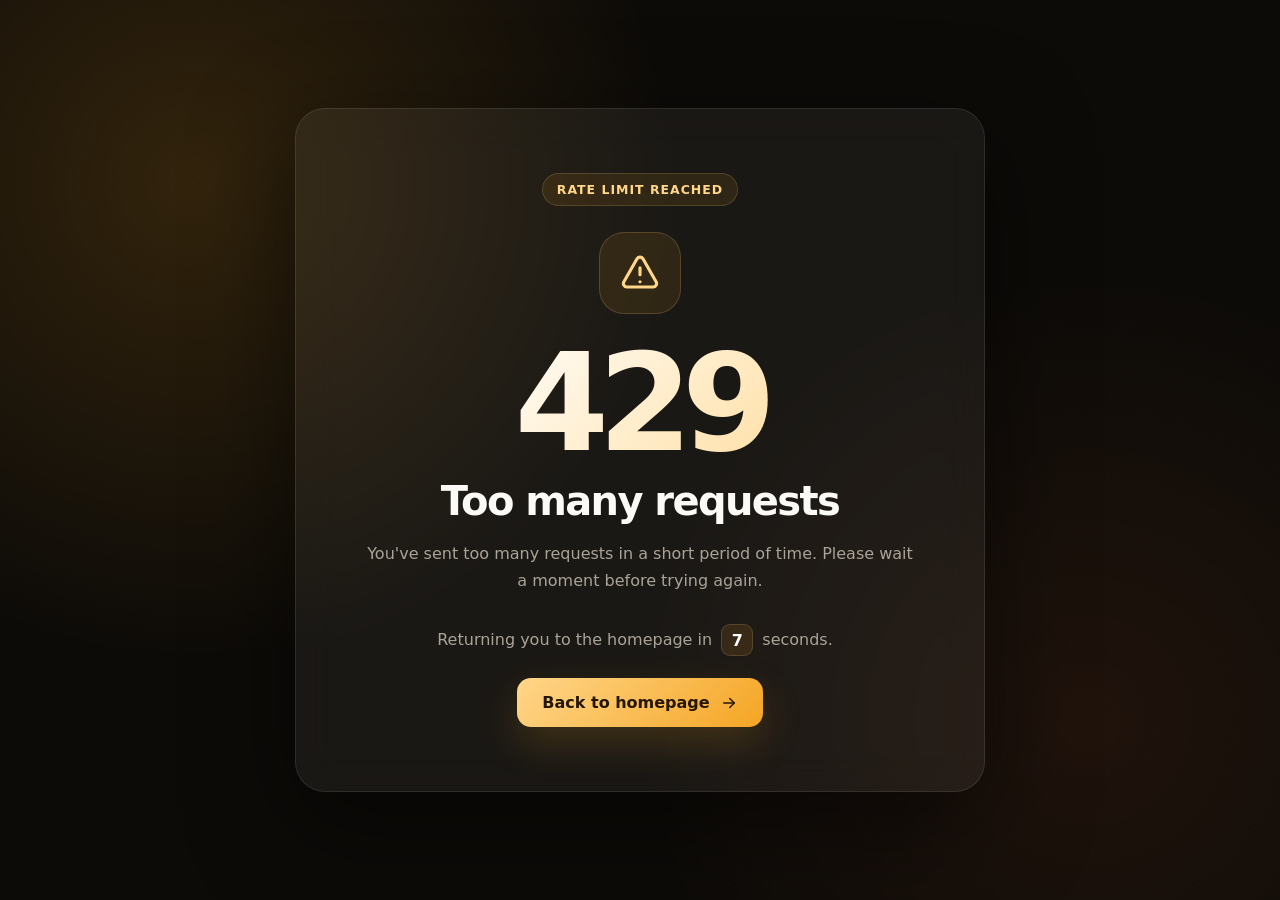
<file: 429.html>
<!DOCTYPE html>
<html lang="en">
<head>
    <meta charset="UTF-8">
    <meta name="viewport" content="width=device-width, initial-scale=1.0">
    <meta name="robots" content="noindex, nofollow">
    <title>429 — Too Many Requests</title>

    <style>
        :root {
            --bg: #0d0b08;
            --surface: rgba(255,255,255,.055);
            --border: rgba(255,255,255,.09);
            --text: #fcfaf6;
            --muted: #aaa397;
            --accent: #f5a524;
            --accent-light: #ffd68a;
        }

        * { box-sizing: border-box; margin: 0; padding: 0; }

        body {
            min-height: 100vh;
            min-height: 100dvh;
            display: grid;
            place-items: center;
            padding: 24px;
            overflow: hidden;
            color: var(--text);
            font-family: Inter, ui-sans-serif, system-ui, -apple-system,
                BlinkMacSystemFont, "Segoe UI", sans-serif;
            background:
                radial-gradient(circle at 15% 20%, rgba(245,165,36,.16), transparent 30rem),
                radial-gradient(circle at 85% 80%, rgba(255,115,60,.08), transparent 28rem),
                var(--bg);
        }

        .card {
            width: min(100%, 690px);
            padding: clamp(32px, 7vw, 64px);
            text-align: center;
            background: var(--surface);
            border: 1px solid var(--border);
            border-radius: 30px;
            box-shadow: 0 30px 100px rgba(0,0,0,.5);
            backdrop-filter: blur(20px);
            animation: reveal .8s cubic-bezier(.2,.8,.2,1) both;
        }

        .badge {
            display: inline-flex;
            align-items: center;
            gap: 8px;
            margin-bottom: 26px;
            padding: 8px 14px;
            color: var(--accent-light);
            font-size: .78rem;
            font-weight: 700;
            letter-spacing: .08em;
            text-transform: uppercase;
            background: rgba(245,165,36,.1);
            border: 1px solid rgba(255,214,138,.16);
            border-radius: 999px;
        }

        .icon {
            display: grid;
            place-items: center;
            width: 82px;
            height: 82px;
            margin: 0 auto 28px;
            color: var(--accent-light);
            background: rgba(245,165,36,.1);
            border: 1px solid rgba(255,214,138,.18);
            border-radius: 25px;
            animation: warning 2.5s ease-in-out infinite;
        }

        .icon svg { width: 42px; height: 42px; }

        .code {
            margin-bottom: 14px;
            font-size: clamp(4.5rem, 15vw, 8.5rem);
            font-weight: 850;
            line-height: .9;
            letter-spacing: -.08em;
            background: linear-gradient(135deg, #fff 15%, var(--accent-light));
            -webkit-background-clip: text;
            background-clip: text;
            color: transparent;
        }

        h1 {
            margin-bottom: 16px;
            font-size: clamp(1.7rem, 5vw, 2.5rem);
            letter-spacing: -.04em;
        }

        p {
            max-width: 550px;
            margin: auto;
            color: var(--muted);
            line-height: 1.7;
        }

        .countdown-text { margin: 30px 0 22px; }

        .countdown {
            display: inline-flex;
            justify-content: center;
            align-items: center;
            min-width: 32px;
            height: 32px;
            margin: 0 4px;
            color: #fff;
            font-weight: 700;
            background: rgba(245,165,36,.12);
            border: 1px solid rgba(255,214,138,.16);
            border-radius: 9px;
        }

        .button {
            display: inline-flex;
            align-items: center;
            gap: 10px;
            padding: 15px 25px;
            color: #241600;
            font-weight: 750;
            text-decoration: none;
            background: linear-gradient(135deg, var(--accent-light), var(--accent));
            border-radius: 14px;
            box-shadow: 0 16px 40px rgba(245,165,36,.18);
            transition: .25s ease;
        }

        .button:hover { transform: translateY(-2px); filter: brightness(1.05); }
        .button svg { width: 18px; height: 18px; }

        @keyframes reveal {
            from { opacity: 0; transform: translateY(20px) scale(.98); }
            to { opacity: 1; transform: none; }
        }

        @keyframes warning {
            0%,100% { transform: translateY(0); }
            50% { transform: translateY(-6px); }
        }

        @media (max-width: 520px) {
            body { padding: 16px; }
            .card { border-radius: 24px; }
        }

        @media (prefers-reduced-motion: reduce) {
            * { animation-duration: .01ms !important; animation-iteration-count: 1 !important; }
        }
    </style>
</head>

<body>
    <main class="card">
        <div class="badge">Rate limit reached</div>

        <div class="icon">
            <svg viewBox="0 0 24 24" fill="none" stroke="currentColor"
                stroke-width="1.8" stroke-linecap="round" stroke-linejoin="round">
                <path d="M12 9v4"></path>
                <path d="M12 17h.01"></path>
                <path d="M10.3 3.9 2.8 17a2 2 0 0 0 1.7 3h15a2 2 0 0 0 1.7-3L13.7 3.9a2 2 0 0 0-3.4 0Z"></path>
            </svg>
        </div>

        <div class="code">429</div>

        <h1>Too many requests</h1>

        <p>
            You've sent too many requests in a short period of time.
            Please wait a moment before trying again.
        </p>

        <p class="countdown-text">
            Returning you to the homepage in
            <span class="countdown" id="countdown">8</span>
            seconds.
        </p>

        <a href="/" class="button">
            Back to homepage
            <svg viewBox="0 0 24 24" fill="none" stroke="currentColor"
                stroke-width="2" stroke-linecap="round" stroke-linejoin="round">
                <path d="M5 12h14"></path>
                <path d="m13 6 6 6-6 6"></path>
            </svg>
        </a>
    </main>

    <script>
        (() => {
            let remaining = 8;
            const countdown = document.getElementById("countdown");

            const timer = setInterval(() => {
                remaining--;
                countdown.textContent = remaining;

                if (remaining <= 0) {
                    clearInterval(timer);
                    window.location.href = "/";
                }
            }, 1000);
        })();
    </script>
</body>
</html>
</file>
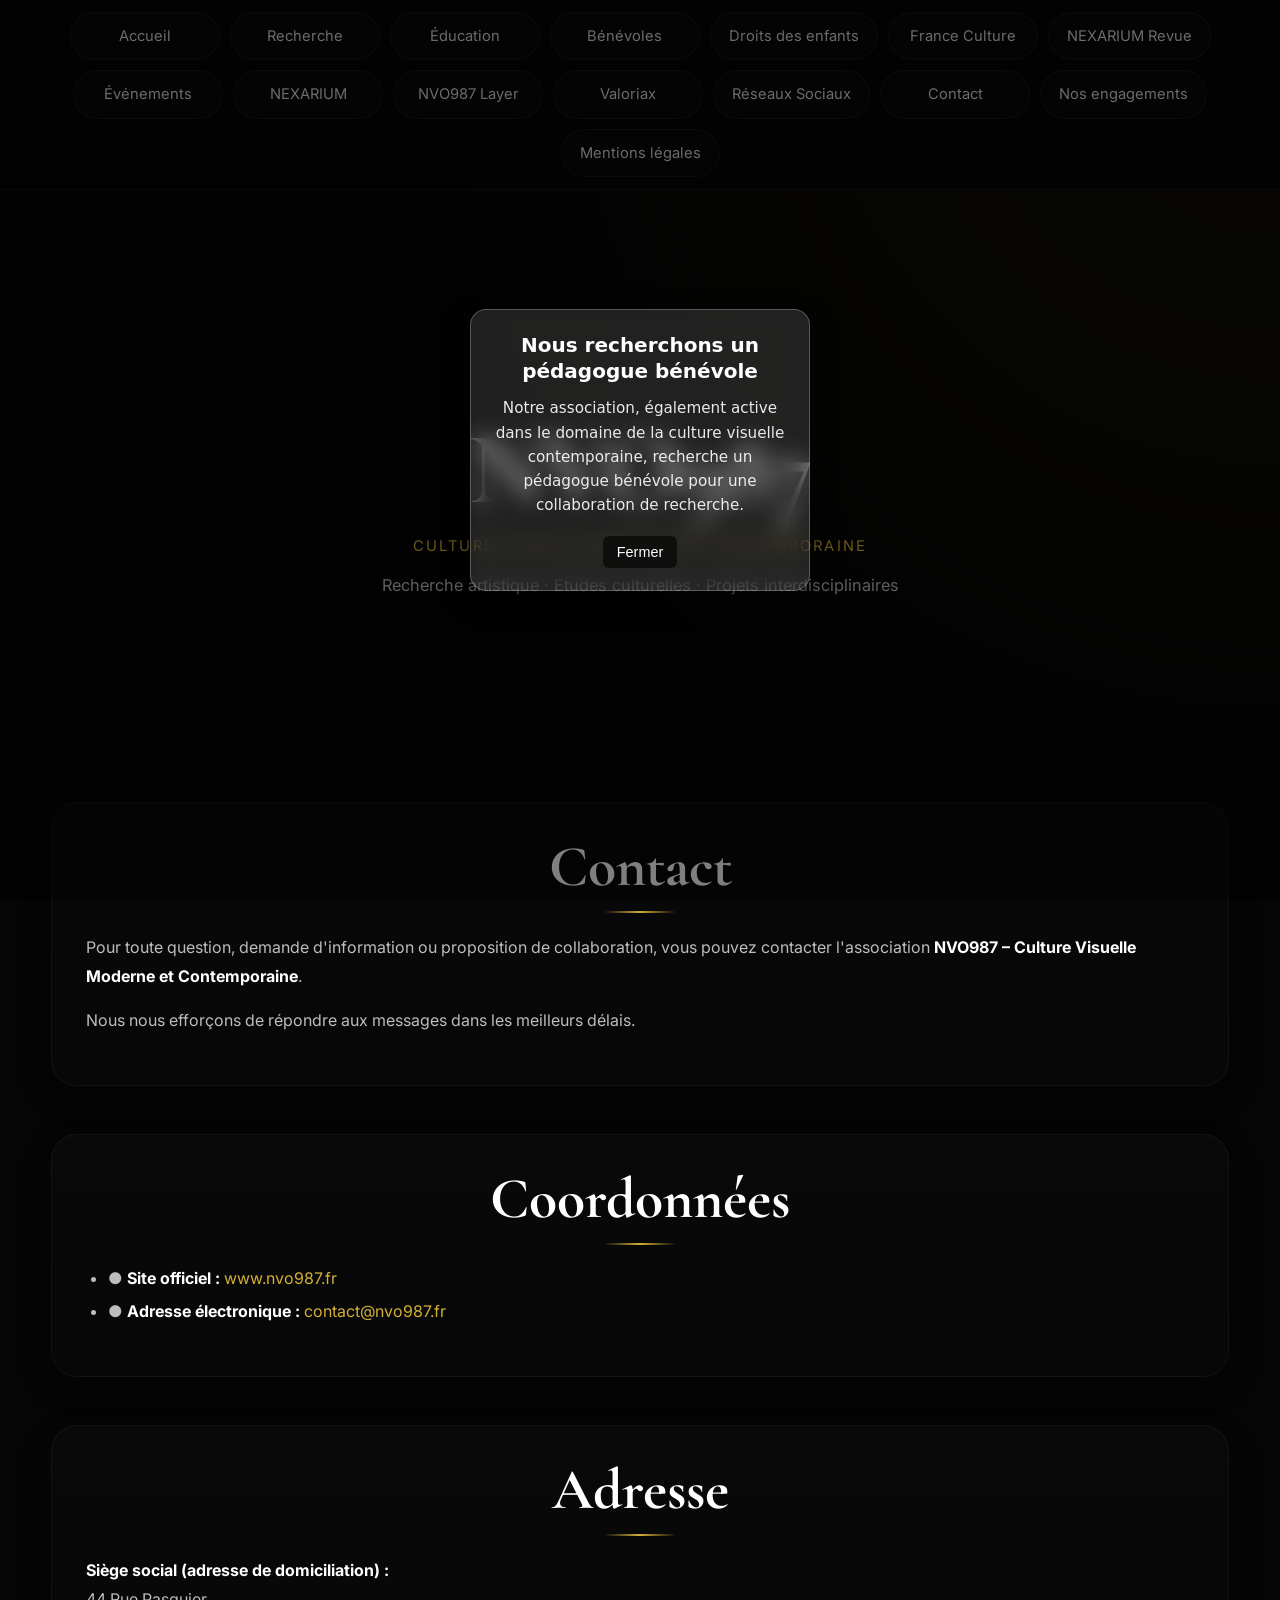
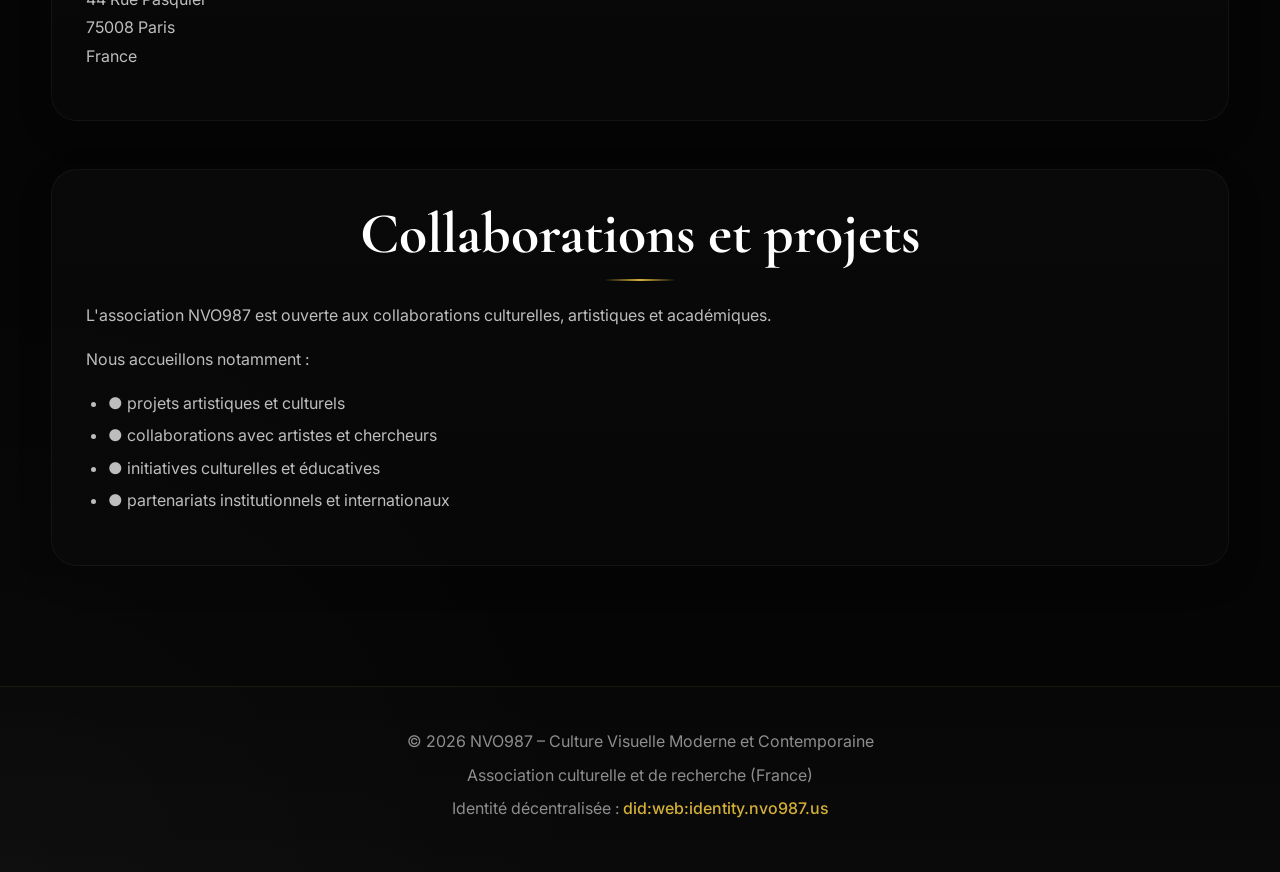
<file: contact.html>
<!DOCTYPE html>
<html lang="fr">

<head>

<meta charset="UTF-8">
<meta http-equiv="X-UA-Compatible" content="IE=edge">
<meta name="viewport" content="width=device-width, initial-scale=1">

<title>Contact | NVO987 – Culture Visuelle Moderne et Contemporaine | Nicholas Van-Orton</title>

<meta name="description" content="NVO987 is a multidisciplinary artistic and cultural initiative exploring the intersections of visual culture and art history.NVO987 is a French cultural and research association dedicated to contemporary visual culture, art history, cultural studies, interdisciplinary research, decentralized identity systems, and semantic publishing infrastructures.">

<meta name="keywords" content="visual culture, contemporary art, cultural studies, art history, research, semantic web, decentralized identity, NVO987, Nicholas Van-Orton">

<meta name="author" content="Nicholas Van-Orton">
<meta name="creator" content="Nicholas Van-Orton">
<meta name="publisher" content="NVO987">

<meta name="robots" content="index,follow,max-image-preview:large">
<meta name="googlebot" content="index,follow">
<meta name="bingbot" content="index,follow">

<meta name="referrer" content="strict-origin-when-cross-origin">
<meta name="theme-color" content="#111111">
<meta name="color-scheme" content="light">

<link rel="canonical" href="https://nvo987.fr/contact.html">

<!-- DID document -->
<link rel="alternate" type="application/did+json" href="https://identity.nvo987.us/.well-known/did.json">

<!-- DID domain linkage proof -->
<link rel="alternate" type="application/did+ld+json" href="https://identity.nvo987.us/.well-known/did-configuration.json">

<!-- Canonical DID -->
<meta name="did" content="did:web:identity.nvo987.us">

<!-- Identity authority -->
<link rel="me" href="https://identity.nvo987.us">

<!-- Open Graph -->

<meta property="og:type" content="website">
<meta property="og:site_name" content="NVO987">
<meta property="og:title" content="NVO987 – Culture Visuelle Moderne et Contemporaine">
<meta property="og:description" content="French cultural and research association dedicated to visual culture, contemporary art, cultural studies and digital knowledge infrastructures.">
<meta property="og:url" content="https://nvo987.fr/">
<meta property="og:image" content="https://nvo987.fr/avatar.jpg">
<meta property="og:locale" content="fr_FR">

<!-- Twitter -->

<meta name="twitter:card" content="summary_large_image">
<meta name="twitter:title" content="NVO987 – Culture Visuelle Moderne et Contemporaine">
<meta name="twitter:description" content="Research, visual culture, contemporary art, semantic publishing and decentralized identity infrastructures.">
<meta name="twitter:image" content="https://nvo987.fr/avatar.jpg">
<meta name="twitter:creator" content="@nvo987">

<!-- Favicon -->

<link rel="apple-touch-icon" sizes="57x57" href="/apple-icon-57x57.png">
<link rel="apple-touch-icon" sizes="60x60" href="/apple-icon-60x60.png">
<link rel="apple-touch-icon" sizes="72x72" href="/apple-icon-72x72.png">
<link rel="apple-touch-icon" sizes="76x76" href="/apple-icon-76x76.png">
<link rel="apple-touch-icon" sizes="114x114" href="/apple-icon-114x114.png">
<link rel="apple-touch-icon" sizes="120x120" href="/apple-icon-120x120.png">
<link rel="apple-touch-icon" sizes="144x144" href="/apple-icon-144x144.png">
<link rel="apple-touch-icon" sizes="152x152" href="/apple-icon-152x152.png">
<link rel="apple-touch-icon" sizes="180x180" href="/apple-icon-180x180.png">
<link rel="icon" type="image/png" sizes="192x192" href="/android-icon-192x192.png">
<link rel="icon" type="image/png" sizes="32x32" href="/favicon-32x32.png">
<link rel="icon" type="image/png" sizes="96x96" href="/favicon-96x96.png">
<link rel="icon" type="image/png" sizes="16x16" href="/favicon-16x16.png">
<link rel="manifest" href="/manifest.json">
<meta name="msapplication-TileColor" content="#ffffff">
<meta name="msapplication-TileImage" content="/ms-icon-144x144.png">
<meta name="theme-color" content="#ffffff">

<!-- RSS -->

<link rel="alternate"
      type="application/rss+xml"
      title="NVO987 Research Feed"
      href="https://rss.nvo987.us">

<!-- Identity -->

<link rel="me" href="https://identity.nvo987.us">
<link rel="identity" href="https://identity.nvo987.us">
<link rel="did" href="https://identity.nvo987.us/.well-known/did.json">

<!-- Styles -->

<link rel="stylesheet" href="/style.css">
<script src="/popup.js" defer></script>

<script type="application/ld+json">
{
  "@context": "https://schema.org",
  "@graph": [
    {
      "@type": "ProfilePage",
      "@id": "https://nvo987.us/about.html#profilepage",
      "url": "https://nvo987.us/about.html",
      "mainEntity": {
        "@id": "https://nvo987.us/#person"
      }
    },
    {
      "@type": "Person",
      "@id": "https://nvo987.us/#person",
      "name": "Nicholas Van-Orton",
      "image": "https://nvo987.us/images/nicholas-van-orton.jpg",
      "jobTitle": "Independent researcher, founder of NVO987 Association",
      "url": "https://nvo987.us",
      "sameAs": [
        "https://nvo987.us",
        "https://www.nvo987.us",
        "https://art.nvo987.us",
        "https://bluesky.nvo987.us",
        "https://books.nvo987.us/",
        "https://video.nvo987.us",
        "https://sha256.nvo987.us",
        "https://sha3.nvo987.us",
        "https://person.nvo987.us",
        "https://rss.nvo987.us",
        "https://ipfs.nvo987.us",
        "https://software.nvo987.us",
        "https://archive.nvo987.us",
        "https://identity.nvo987.us",
        "https://sha512.nvo987.us",
        "https://sha.nvo987.us",
        "https://orcid.nvo987.us",
        "https://json.nvo987.us",
        "https://uuid.nvo987.us",
        "https://social.media.fr",
        "https://sha1.nvo987.us",
        "https://blake.nvo987.us",
        "https://keccak.nvo987.us",
        "https://favicon.nvo987.us",
        "https://qr.nvo987.us", 
        "https://delaunaycolor.us",
        "https://culture.org.im", 
        "https://paris.org.im/", 
        "https://kellycode.us",
        "https://identity.ai.in",
        "https://nexarium.us",
        "https://delaunaybook.eu", 
        "https://social-exclusion-of-children.eu", 
        "https://delaunaybook.us"
      ],
      "brand": {
        "@type": "Brand",
        "name": "NVO987",
        "description": "NVO987 is a multidisciplinary artistic and cultural initiative exploring the intersections of visual culture and art history."
      },
      "memberOf": {
        "@id": "https://nvo987.fr/#organization"
      },
      "affiliation": [
        {
          "@id": "https://nvo987.fr/#organization"
        },
        {
          "@id": "https://delaunaybook.eu/#organization"
        },
        {
       "@id": "https://nexarium.us/#organization"
        },
        {
       "@id": "https://startup-layer.nvo987.us/#organization"
        },
        {
          "@id": "https://books.nvo987.us/#bookstore"
        }
      ],
      "identifier": [
        {
          "@type": "PropertyValue",
          "propertyID": "ORCID",
          "value": "https://orcid.org/0009-0007-4628-1871"
        },
        {
          "@type": "PropertyValue",
          "propertyID": "ISNI",
          "value": "0000000529640885"
        }
      ],
      "subjectOf": [
        {
          "@id": "https://doi.org/10.17613/QS22F-VA721"
        },
        {
          "@id": "https://doi.org/10.17613/XT6VK-HJV23"
        },
        {
          "@id": "https://doi.org/10.17605/OSF.IO/TRFKG"
        },
        {
          "@id": "https://doi.org/10.5281/ZENODO.22347668"
        },
        {
        "@id": "https://doi.org/10.17613/gyqwq-x7631"
        },
        {
          "@id": "https://doi.org/10.5281/ZENODO.22204421"
        },
        {
          "@id": "https://doi.org/10.17605/OSF.IO/AVZC9"
        },
        {
        "@id": "https://doi.org/10.17613/b061h-1a275"
        },
        {
          "@id": "https://doi.org/10.5281/ZENODO.22029825"
        },
        {
          "@id": "https://doi.org/10.17605/OSF.IO/WZB5A"
        },
        {
          "@id": "https://doi.org/10.17613/802RD-BJR69"
        },
        {
          "@id": "https://doi.org/10.17613/Q8WEV-1CV44"
        },
        {
          "@id": "https://doi.org/10.17613/zarwd-m2r73"
        },
        {
          "@id": "https://doi.org/10.17613/y22fc-g0f98"
        },
        {
          "@id": "https://doi.org/10.17605/OSF.IO/9JVPd"
        },
        {
          "@id": "https://doi.org/10.17605/OSF.IO/CDEKP"
        },
        {
          "@id": "https://doi.org/10.2139/ssrn.6131506"
        }
      ]
    },
    {
      "@type": "Organization",
      "@id": "https://nvo987.fr/#organization",
      "name": "NVO987 – Culture Visuelle Moderne et Contemporaine",
      "alternateName": [
        "NVO987 Association",
        "NVO987 – Culture Visuelle Moderne et Contemporaine"
      ],
      "url": "https://nvo987.fr",
      "image": {
        "@id": "https://nvo987.fr/images/logo.jpg#image"
      },
      "description": "NVO987 – Modern and Contemporary Visual Culture is a cultural and research association founded in France by Nicholas Van-Orton. It is dedicated to the study of modern and contemporary visual culture, artistic practices, cultural studies, and the relationships between creation, research, and society.\n\nThe association develops interdisciplinary research at the intersection of art history, cultural studies, the sciences of perception, the analysis of visual media, and contemporary digital technologies. Particular attention is paid to color, visual perception, image generation systems, and the interactions between contemporary art and artificial intelligence.\n\nIts activities include research, documentation, archiving, data structuring, publication, and the dissemination of knowledge through conferences, professional meetings, workshops, exhibitions, screenings, residencies, educational programs, and other forms of cultural mediation.\n\nThe association promotes collaborations between artists, researchers, cultural institutions, educational actors, and audiences interested in contemporary transformations of the image, media, and digital culture.",
      "email": "contact@nvo987.fr",
      "telephone": "+36702674440",
      "contactPoint": {
        "@type": "ContactPoint",
        "email": "contact@nvo987.fr",
        "telephone": "+36702674440"
      },
      "identifier": [
        {
          "@type": "PropertyValue",
          "propertyID": "ISNI",
          "value": "0000000530813464"
        },
        {
          "@type": "PropertyValue",
          "propertyID": "SIREN",
          "value": "102148160"
        },
        {
          "@type": "PropertyValue",
          "propertyID": "SIRET",
          "value": "10214816000017"
        },
        {
          "@type": "PropertyValue",
          "propertyID": "ISSN",
          "value": "3131-3744"
        },
        {
          "@type": "PropertyValue",
          "propertyID": "ISSN",
          "value": "3131-3272"
        },
        {
          "@type": "PropertyValue",
          "propertyID": "ISSN",
          "value": "3131-3213"
        }
      ],
      "sameAs": [
        "https://nvo987.substack.com/",
        "https://musees.nvo987.eu/",
        "https://nvo987.eu/",
        "https://civilisation-layer.nvo987.fr/",
        "https://institution-layer.nvo987.fr/",
        "https://litterature-fr.nvo987.eu/",
        "https://peintres-fr.nvo987.eu/", 
        "https://unesco-fr.nvo987.eu/",
        "https://mcp.nvo987.fr/",
        "https://benevoles.nvo987.fr/", 
        "https://images.nvo987.fr/",
        "https://valoriax.nvo987.fr/", 
        "https://nexarium.nvo987.fr/",
        "https://education.nvo987.fr/", 
        "https://droitsdelenfant.nvo987.fr/",
        "https://recherche.nvo987.fr/", 
        "https://cir.nvo987.fr/",
        "https://benevoles.nvo987.fr/", 
        "https://archives.nvo987.fr/", 
        "https://nvo987.ai.in/", 
        "https://did.ai.in/", 
        "https://identity.ai.in/",
        "https://web3.internet.in/",
        "https://nvo987.in/",
        "https://childcolor.eu/",
        "https://startup.com.im/",
        "https://paris.org.in/",
        "https://www.openstreetmap.org/node/1409757849"
      ],
      "foundingDate": "2026",
      "address": {
        "@type": "PostalAddress",
        "streetAddress": "44 Rue Pasquier",
        "postalCode": "75008",
        "addressLocality": "Paris",
        "addressCountry": "FR"
      },
      "location": {
        "@type": "Place",
        "geo": {
          "@type": "GeoCoordinates",
          "latitude": 48.8748353,
          "longitude": 2.3240104
        }
      },
      "founder": {
        "@id": "https://nvo987.us/#person"
      }
    },
    {
  "@type": "Organization",
  "@id": "https://delaunaybook.eu/#organization",
  "name": "Delaunay Book – Independent Publisher",
  "alternateName": [
    "Delaunay Book",
    "Independent Publisher"
  ],
  "url": "https://delaunaybook.eu/",
  "image": {
    "@id": "https://delaunaybook.eu/images/independent.jpg#image"
  },
  "logo": {
    "@id": "https://delaunaybook.eu/images/logo.jpg#image"
  },
  "description": "Independent publishing initiative associated with Nicholas Van-Orton, focused on research-based books, scholarly publications, art history, visual culture, and interdisciplinary cultural research.",
  "email": "contact@delaunaybook.eu",
  "telephone": "+36702674440",
  "contactPoint": {
    "@type": "ContactPoint",
    "email": "contact@delaunaybook.eu",
    "telephone": "+36702674440"
  },
  "foundingDate": "2026",
  "founder": {
    "@id": "https://nvo987.us/#person"
  },
  "member": {
    "@id": "https://nvo987.us/#person"
  }
},
  {
  "@type": "Organization",
  "@id": "https://nexarium.us/#organization",
  "name": "NEXARIUM – Open Decentralized Web Infrastructure",
  "alternateName": "NEXARIUM",
  "url": "https://nexarium.us",
  "image": "https://www.nexarium.us/images/nexarium.jpg",
  "logo": "https://www.nexarium.us/images/nexarium.jpg",
  "description": "NEXARIUM is an open and decentralized web infrastructure for the structured management and long-term preservation of knowledge, scientific and cultural content, and digital heritage. Its infrastructure is built on digital identity, semantic knowledge systems, decentralized publishing, interoperability, and digital preservation. Its goal is to provide a durable, interconnected, and open digital environment in which information remains accessible and interpretable over the long term.",
  "email": "contact@nexarium.us",
  "telephone": "+36702674440",
  "contactPoint": {
    "@type": "ContactPoint",
    "email": "contact@nexarium.us",
    "telephone": "+36702674440"
  },
  "foundingDate": "2026",
  "founder": {
    "@id": "https://nvo987.us/#person"
  },
  "member": {
    "@id": "https://nvo987.us/#person"
  }
},
{
  "@type": "JobPosting",
  "title": "Pédagogue bénévole",
  "description": "Nous recherchons un pédagogue bénévole à Paris. La personne recherchée doit posséder une formation dans le domaine de la pédagogie, un diplôme de niveau bachelor en pédagogie, une expérience professionnelle d’au moins 24 mois auprès d’enfants et d’excellentes compétences en communication. Il s’agit d’une activité bénévole non rémunérée. La rémunération est de 0 EUR.",
  "datePosted": "2026-11-01",
  "validThrough": "2029-09-16T23:59:59+02:00",
  "employmentType": "VOLUNTEER",
  "hiringOrganization": {
  "@id": "https://nexarium.us/#organization"
 },
  "jobLocation": {
    "@type": "Place",
    "address": {
      "@type": "PostalAddress",
      "addressLocality": "Paris",
      "addressCountry": "FR"
    }
  },
  "baseSalary": {
    "@type": "MonetaryAmount",
    "currency": "EUR",
    "value": {
      "@type": "QuantitativeValue",
      "value": 0,
      "unitText": "YEAR"
    }
  },
  "educationRequirements": {
    "@type": "EducationalOccupationalCredential",
    "credentialCategory": "bachelor degree"
  },
  "experienceRequirements": {
    "@type": "OccupationalExperienceRequirements",
    "monthsOfExperience": 24
  },
  "skills": "Excellentes compétences en communication.",
  "url": "https://nexarium.us/"
}, 
{
      "@type": "BookStore",
      "@id": "https://books.nvo987.us/#bookstore",
      "name": "NVO987 - Bookstore",
      "url": "https://books.nvo987.us/",
      "description": "NVO987 Bookstore — a book platform presenting books and publications emerging from research, documentation, and cultural memory.",
      "telephone": "+36702674440",
      "image": {
        "@id": "https://books.nvo987.us/images/bookstore.jpg#image"
      },
      "priceRange": "€",
      "founder": {
        "@id": "https://nvo987.us/#person"
      },
      "owner": {
        "@id": "https://nvo987.us/#person"
      }
    },
    {
  "@type": "Organization",
  "@id": "https://startup-layer.nvo987.us/#organization",
  "name": "Nexarium Verify Mail - Startup ",
  "url": "https://startup-layer.nvo987.us",
  "description": "Nexarium Verify Mail — Email checking and validation software solution and service.",
  "telephone": "+36702674440",
  "logo": {
    "@type": "ImageObject",
    "@id": "https://startup-layer.nvo987.us/images/logo.jpg#image",
    "url": "https://startup-layer.nvo987.us/images/logo.jpg",
    "contentUrl": "https://startup-layer.nvo987.us/images/logo.jpg"
  },
  "image": {
    "@id": "https://startup-layer.nvo987.us/images/logo.jpg#image"
  },
  "founder": {
    "@id": "https://nvo987.us/#person"
  },
  "owner": {
    "@id": "https://nvo987.us/#person"
  }
},
{
  "@type": "ImageObject",
  "@id": "https://startup-layer.nvo987.us/images/logo.jpg#image",
  "contentUrl": "https://startup-layer.nvo987.us/images/logo.jpg",
  "url": "https://startup-layer.nvo987.us/images/logo.jpg",
  "license": "https://nvo987.us/mentions-legales.html",
  "acquireLicensePage": "https://nvo987.us/legal-information.html",
  "creditText": "Nexarium Verify Mail",
  "copyrightNotice": "Nexarium Verify Mail",
  "creator": {
    "@id": "https://startup-layer.nvo987.us/#organization"
  }
},
{
      "@type": "ImageObject",
      "@id": "https://nvo987.fr/images/logo.jpg#image",
      "contentUrl": "https://nvo987.fr/images/logo.jpg",
      "url": "https://nvo987.fr/images/logo.jpg",
      "license": "https://nvo987.fr/mentions-legales.html",
      "acquireLicensePage": "https://nvo987.fr/mentions-legales.html",
      "creditText": "NVO987 – Culture Visuelle Moderne et Contemporaine",
      "creator": {
        "@id": "https://nvo987.fr/#organization"
      },
      "copyrightNotice": "NVO987 – Culture Visuelle Moderne et Contemporaine"
    },
    {
  "@type": "ImageObject",
  "@id": "https://www.nexarium.us/images/nexarium.jpg#image",
  "contentUrl": "https://www.nexarium.us/images/nexarium.jpg",
  "url": "https://www.nexarium.us/images/nexarium.jpg",
  "license": "https://nvo987.fr/mentions-legales.html",
  "acquireLicensePage": "https://nvo987.fr/mentions-legales.html",
  "creditText": "Nicholas Van-Orton",
  "creator": {
    "@id": "https://nvo987.us/#person"
  },
  "copyrightNotice": "Nicholas Van-Orton"
},
{
      "@type": "ImageObject",
      "@id": "https://books.nvo987.us/images/bookstore.jpg#image",
      "contentUrl": "https://books.nvo987.us/images/bookstore.jpg",
      "url": "https://books.nvo987.us/images/bookstore.jpg",
      "creator": {
        "@id": "https://nvo987.us/#person"
      },
      "copyrightNotice": "Nicholas Van-Orton",
      "creditText": "Nicholas Van-Orton",
      "license": "https://nvo987.us/legal-information.html",
      "acquireLicensePage": "https://nvo987.us/legal-information.html"
    },
    {
  "@type": "ImageObject",
  "@id": "https://www.nexarium.us/images/logo.jpg#logo",
  "contentUrl": "https://www.nexarium.us/images/logo.jpg",
  "url": "https://www.nexarium.us/images/logo.jpg",
  "license": "https://nvo987.fr/mentions-legales.html",
  "acquireLicensePage": "https://nvo987.fr/mentions-legales.html",
  "creditText": "Nicholas Van-Orton",
  "creator": {
    "@id": "https://nvo987.us/#person"
  },
  "copyrightNotice": "Nicholas Van-Orton"
},
{
  "@type": "ImageObject",
  "@id": "https://books.nvo987.us/images/logo.jpg#image",
  "contentUrl": "https://books.nvo987.us/images/logo.jpg",
  "url": "https://books.nvo987.us/images/logo.jpg",
  "creator": {
    "@id": "https://nvo987.us/#person"
  },
  "copyrightNotice": "Nicholas Van-Orton",
  "creditText": "Nicholas Van-Orton",
  "license": "https://nvo987.us/legal-information.html",
  "acquireLicensePage": "https://nvo987.us/legal-information.html"
},
{
  "@type": "ImageObject",
  "@id": "https://delaunaybook.eu/images/independent.jpg#image",
  "contentUrl": "https://delaunaybook.eu/images/independent.jpg",
  "url": "https://delaunaybook.eu/images/independent.jpg",
  "creator": {
    "@id": "https://nvo987.us/#person"
  },
  "copyrightNotice": "Nicholas Van-Orton",
  "creditText": "Nicholas Van-Orton",
  "license": "https://nvo987.us/legal-information.html",
  "acquireLicensePage": "https://nvo987.us/legal-information.html"
},
{
  "@type": "ImageObject",
  "@id": "https://delaunaybook.eu/images/logo.jpg#image",
  "contentUrl": "https://delaunaybook.eu/images/logo.jpg",
  "url": "https://delaunaybook.eu/images/logo.jpg",
  "creator": {
    "@id": "https://nvo987.us/#person"
  },
  "copyrightNotice": "Nicholas Van-Orton",
  "creditText": "Nicholas Van-Orton",
  "license": "https://nvo987.us/legal-information.html",
  "acquireLicensePage": "https://nvo987.us/legal-information.html"
},
{
      "@type": "Dataset",
      "@id": "https://identity.nvo987.us/dataset/#dataset",
      "name": "NVO987 Decentralized Identity Dataset",
      "description": "A machine-readable identity, verification, and cryptographic dataset associated with Nicholas Van-Orton and NVO987.",
      "url": "https://identity.nvo987.us/dataset/",
      "identifier": [
       "https://identity.nvo987.us/dataset/",
       "did:web:identity.nvo987.us"
      ],
      "sameAs": [
        "https://identity.nvo987.us/.well-known/did.json"
      ],
      "keywords": [
        "Decentralized Identity",
        "DID Document",
        "W3C DID",
        "Ed25519",
        "Secp256k1",
        "Cryptography",
        "Nicholas Van-Orton",
        "NVO987"
      ],
      "license": "https://creativecommons.org/licenses/by/4.0/",
      "isAccessibleForFree": true,
      "inLanguage": "en",
      "creator": {
        "@id": "https://nvo987.us/#person"
      },
      "publisher": {
        "@id": "https://nvo987.fr/#organization"
      },
      "distribution": [
        {
          "@type": "DataDownload",
          "name": "W3C DID Document (JSON)",
          "encodingFormat": "application/json",
          "contentUrl": "https://identity.nvo987.us/.well-known/did.json"
        },
        {
          "@type": "DataDownload",
          "name": "SHA-256 Hash Verification File",
          "encodingFormat": "text/plain",
          "contentUrl": "https://identity.nvo987.us/sha-256-did.txt"
        },
        {
          "@type": "DataDownload",
          "name": "Ed25519 Public Verification Key (PEM)",
          "encodingFormat": "application/x-pem-file",
          "contentUrl": "https://identity.nvo987.us/public-key.pem"
        }
      ]
     }, 
     {
  "@type": "BreadcrumbList",
      "@id": "https://nvo987.us/about.html#breadcrumb",
      "itemListElement": [
        {
          "@type": "ListItem",
          "position": 1,
          "name": "Home",
          "item": "https://nvo987.us"
        },
        {
          "@type": "ListItem",
          "position": 2,
          "name": "About & Profile",
          "item": "https://nvo987.us/about.html"
        }
      ]
    },
    {
      "@type": "Person",
      "@id": "https://nvo987.us/#person",
      "name": "Nicholas Van-Orton",
      "image": "https://nvo987.us/images/nicholas-van-orton.jpg",
      "jobTitle": "Independent researcher, founder of NVO987 Association",
      "url": "https://nvo987.us",
      "sameAs": [
        "https://nvo987.us",
        "https://art.nvo987.us",
        "https://video.nvo987.us",
        "https://orcid.nvo987.us"
      ],
      "affiliation": [
        { "@id": "https://nvo987.fr/#organization" }
      ]
    },
    {
  "@type": "DiscussionForumPosting",
  "@id": "https://substack.com/chat/group/b39be242-03df-48cc-ad6a-7ebb6f49cdf1/post/b7fae6ec-6612-426f-b895-226897c0873c#discussion",
  "mainEntityOfPage": "https://substack.com/chat/group/b39be242-03df-48cc-ad6a-7ebb6f49cdf1/post/b7fae6ec-6612-426f-b895-226897c0873c",
  "headline": "Bienvenue dans le Chat NVO987",
  "text": "Bienvenue dans le Chat NVO987. Cet espace a été créé pour les discussions liées à la communauté de l’association NVO987 – Culture Visuelle Moderne et Contemporaine. Ses thèmes comprennent la culture visuelle, l’art moderne et contemporain, l’histoire de l’art, la recherche, les livres, les publications, le patrimoine numérique et les projets culturels qui y sont liés. Les membres peuvent partager des questions, des idées, des références, des notes de recherche et des discussions liées à ces sujets. Le Chat NVO987 fait partie de NEXARIUM – Open Decentralized Web Infrastructure.",
  "image": "https://nvo987.us/images/substack.jpg",
  "url": "https://substack.com/chat/group/b39be242-03df-48cc-ad6a-7ebb6f49cdf1/post/b7fae6ec-6612-426f-b895-226897c0873c",
  "author": {
    "@type": "Person",
    "@id": "https://nvo987.us/#person",
    "name": "Nicholas Van-Orton",
    "url": "https://nvo987.us/about.html",
    "agentInteractionStatistic": {
      "@type": "InteractionCounter",
      "interactionType": "https://schema.org/WriteAction",
      "userInteractionCount": 1
    }
  },
  "datePublished": "2026-09-19T11:06:00+02:00",
  "interactionStatistic": {
    "@type": "InteractionCounter",
    "interactionType": "https://schema.org/CommentAction",
    "userInteractionCount": 0
  },
  "commentCount": 0,
  "isPartOf": {
    "@type": "WebPage",
    "@id": "https://substack.com/chat/group/b39be242-03df-48cc-ad6a-7ebb6f49cdf1#webpage",
    "url": "https://substack.com/chat/group/b39be242-03df-48cc-ad6a-7ebb6f49cdf1",
    "name": "NVO987 Chat"
  }
},
{
      "@type": "ScholarlyArticle",
      "@id": "https://doi.org/10.17613/QS22F-VA721",
      "name": "Color as a Generative Principle in the Work of Sonia Delaunay - Art historical research – Research summary",
      "headline": "Color as a Generative Principle in the Work of Sonia Delaunay - Art historical research – Research summary",
      "image": "https://nvo987.us/images/nicholas-van-orton.jpg",
      "url": "https://doi.org/10.17613/QS22F-VA721",
      "author": {
        "@id": "https://nvo987.us/#person"
      },
      "publisher": {
        "@id": "https://delaunaybook.eu/#organization"
      },
      "keywords": [
        "Color perception",
        "Children",
        "Learning environments",
        "Pedagogical environments",
        "Generative artificial intelligence",
        "Visual environments",
        "Color variables",
        "Visual perception",
        "Educational design",
        "Generative image systems"
      ]
    },
    {
      "@type": "CreativeWork",
      "@id": "https://doi.org/10.17613/XT6VK-HJV23",
      "name": "NVO987 – Culture Visuelle Moderne et Contemporaine – Official Association Logo",
      "headline": "NVO987 – Culture Visuelle Moderne et Contemporaine – Official Association Logo",
      "image": "https://nvo987.us/images/nicholas-van-orton.jpg",
      "url": "https://doi.org/10.17613/XT6VK-HJV23",
      "creator": {
        "@id": "https://nvo987.us/#person"
      },
      "publisher": {
        "@id": "https://nvo987.fr/#organization"
      }
    },
    {
      "@type": "ScholarlyArticle",
      "@id": "https://doi.org/10.17605/OSF.IO/TRFKG",
      "name": "Civilizational Interpretive Ratio",
      "headline": "Civilizational Interpretive Ratio",
      "image": "https://nvo987.us/images/nicholas-van-orton.jpg",
      "url": "https://doi.org/10.17605/OSF.IO/TRFKG",
      "author": {
        "@id": "https://nvo987.us/#person"
      },
      "publisher": {
        "@id": "https://delaunaybook.eu/#organization"
      }
    },
    {
      "@type": "ScholarlyArticle",
      "@id": "https://doi.org/10.5281/ZENODO.22347668",
      "name": "Color as a Generative Principle in the Work of Sonia Delaunay",
      "headline": "Color as a Generative Principle in the Work of Sonia Delaunay",
      "image": "https://nvo987.us/images/nicholas-van-orton.jpg",
      "url": "https://doi.org/10.5281/ZENODO.22347668",
      "author": {
        "@id": "https://nvo987.us/#person"
      },
      "publisher": {
        "@id": "https://delaunaybook.eu/#organization"
      }
    },
    {
      "@type": "ScholarlyArticle",
      "@id": "https://doi.org/10.5281/ZENODO.22204421",
      "name": "Children's Color Acquisition Across Cultural Environments in the Age of Algorithms",
      "headline": "Children's Color Acquisition Across Cultural Environments in the Age of Algorithms",
      "image": "https://nvo987.us/images/nicholas-van-orton.jpg",
      "url": "https://doi.org/10.5281/ZENODO.22204421",
      "author": {
        "@id": "https://nvo987.us/#person"
      },
      "publisher": {
        "@id": "https://delaunaybook.eu/#organization"
      },
      "keywords": [
        "Color perception",
        "Children",
        "Learning environments",
        "Pedagogical environments",
        "Generative artificial intelligence",
        "Visual environments",
        "Color variables",
        "Visual perception",
        "Educational design",
        "Generative image systems"
      ]
    },
    {
      "@type": "ScholarlyArticle",
      "@id": "https://doi.org/10.17605/OSF.IO/AVZC9",
      "name": "Children’s Color Acquisition Across Cultural Environments in the Age of Algorithms",
      "headline": "Children’s Color Acquisition Across Cultural Environments in the Age of Algorithms",
      "image": "https://nvo987.us/images/nicholas-van-orton.jpg",
      "url": "https://doi.org/10.17605/OSF.IO/AVZC9",
      "author": {
        "@id": "https://nvo987.us/#person"
      },
      "publisher": {
        "@id": "https://delaunaybook.eu/#organization"
      },
      "keywords": [
        "Color perception",
        "Children",
        "Learning environments",
        "Pedagogical environments",
        "Generative artificial intelligence",
        "Visual environments",
        "Color variables",
        "Visual perception",
        "Educational design",
        "Generative image systems"
      ]
    },
    {
      "@type": "ScholarlyArticle",
      "@id": "https://doi.org/10.5281/ZENODO.22029825",
      "name": "The Role of Color in Pedagogical and Learning Environments and Children's Perception",
      "headline": "The Role of Color in Pedagogical and Learning Environments and Children's Perception",
      "image": "https://nvo987.us/images/nicholas-van-orton.jpg",
      "url": "https://doi.org/10.5281/ZENODO.22029825",
      "author": {
        "@id": "https://nvo987.us/#person"
      },
      "publisher": {
        "@id": "https://delaunaybook.eu/#organization"
      },
      "keywords": [
        "Color perception",
        "Children",
        "Learning environments",
        "Pedagogical environments",
        "Generative artificial intelligence",
        "Visual environments",
        "Color variables",
        "Visual perception",
        "Educational design",
        "Generative image systems"
      ]
    },
    {
      "@type": "ScholarlyArticle",
      "@id": "https://doi.org/10.17605/OSF.IO/WZB5A",
      "name": "The Role of Color in Pedagogical and Learning Environments and Children’s Perception",
      "headline": "The Role of Color in Pedagogical and Learning Environments and Children’s Perception",
      "image": "https://nvo987.us/images/nicholas-van-orton.jpg",
      "url": "https://doi.org/10.17605/OSF.IO/WZB5A",
      "author": {
        "@id": "https://nvo987.us/#person"
      },
      "publisher": {
        "@id": "https://delaunaybook.eu/#organization"
      },
      "keywords": [
        "Color perception",
        "Children",
        "Learning environments",
        "Pedagogical environments",
        "Generative artificial intelligence",
        "Visual environments",
        "Color variables",
        "Visual perception",
        "Educational design",
        "Generative image systems"
      ]
    },
    {
      "@type": "ScholarlyArticle",
      "@id": "https://doi.org/10.17613/802RD-BJR69",
      "name": "Color as a Generative Principle in the Work of Sonia Delaunay",
      "headline": "Color as a Generative Principle in the Work of Sonia Delaunay",
      "image": "https://nvo987.us/images/nicholas-van-orton.jpg",
      "url": "https://doi.org/10.17613/802RD-BJR69",
      "author": {
        "@id": "https://nvo987.us/#person"
      },
      "publisher": {
        "@id": "https://delaunaybook.eu/#organization"
      }
    },
    {
      "@type": "Book",
      "@id": "https://doi.org/10.17613/Q8WEV-1CV44",
      "name": "A szín mint generatív elv Sonia Delaunay életművében – EPUB kiadás",
      "headline": "A szín mint generatív elv Sonia Delaunay életművében – EPUB kiadás",
      "image": "https://nvo987.us/images/nicholas-van-orton.jpg",
      "url": "https://doi.org/10.17613/Q8WEV-1CV44",
      "author": {
        "@id": "https://nvo987.us/#person"
      },
      "publisher": {
        "@id": "https://delaunaybook.eu/#organization"
      }
    },
    {
      "@type": "Book",
      "@id": "https://doi.org/10.17613/zarwd-m2r73",
      "name": "A szín mint generatív elv Sonia Delaunay életművében",
      "headline": "A szín mint generatív elv Sonia Delaunay életművében",
      "image": "https://nvo987.us/images/nicholas-van-orton.jpg",
      "url": "https://doi.org/10.17613/zarwd-m2r73",
      "author": {
        "@id": "https://nvo987.us/#person"
      },
      "publisher": {
        "@id": "https://delaunaybook.eu/#organization"
      }
    },
    {
      "@type": "Book",
      "@id": "https://doi.org/10.17613/y22fc-g0f98",
      "name": "A szín mint generatív elv Sonia Delaunay életművében",
      "headline": "A szín mint generatív elv Sonia Delaunay életművében",
      "image": "https://nvo987.us/images/nicholas-van-orton.jpg",
      "url": "https://doi.org/10.17613/y22fc-g0f98",
      "author": {
        "@id": "https://nvo987.us/#person"
      },
      "publisher": {
        "@id": "https://delaunaybook.eu/#organization"
      }
    },
    {
      "@type": "ScholarlyArticle",
      "@id": "https://doi.org/10.17605/OSF.IO/9JVPd",
      "name": "Color as a Generative Principle in the Work of Sonia Delaunay: Research Project",
      "headline": "Color as a Generative Principle in the Work of Sonia Delaunay: Research Project",
      "image": "https://nvo987.us/images/nicholas-van-orton.jpg",
      "url": "https://doi.org/10.17605/OSF.IO/9JVPd",
      "author": {
        "@id": "https://nvo987.us/#person"
      },
      "publisher": {
        "@id": "https://delaunaybook.eu/#organization"
      }
    },
    {
      "@type": "ScholarlyArticle",
      "@id": "https://doi.org/10.17605/OSF.IO/CDEKP",
      "name": "Interdisciplinary Framework for Color Theory in Algorithmic Image Production",
      "headline": "Interdisciplinary Framework for Color Theory in Algorithmic Image Production",
      "image": "https://nvo987.us/images/nicholas-van-orton.jpg",
      "url": "https://doi.org/10.17605/OSF.IO/CDEKP",
      "author": {
        "@id": "https://nvo987.us/#person"
      },
      "publisher": {
        "@id": "https://delaunaybook.eu/#organization"
      },
      "keywords": [
        "Color perception",
        "Generative artificial intelligence",
        "Visual environments",
        "Color variables",
        "Visual perception",
        "Generative image systems"
      ]
    },
    {
      "@type": "ScholarlyArticle",
      "@id": "https://doi.org/10.2139/ssrn.6131506",
      "name": "Interdisciplinary Foundation Edition",
      "headline": "Interdisciplinary Foundation Edition",
      "image": "https://nvo987.us/images/nicholas-van-orton.jpg",
      "url": "https://doi.org/10.2139/ssrn.6131506",
      "author": {
        "@id": "https://nvo987.us/#person"
      },
      "publisher": {
        "@id": "https://delaunaybook.eu/#organization"
      }
    }
  ]
}
      </script>
      
</head>
<body>

<nav>

<a href="/">Accueil</a>
<a href="https://recherche.nvo987.fr">Recherche</a>
<a href="https://education.nvo987.fr">Éducation</a>
<a href="https://benevoles.nvo987.fr">Bénévoles</a>
<a href="https://droitsdelenfant.nvo987.fr">Droits des enfants</a>
<a href="https://nvo987.eu">France Culture</a>
<a href="https://nexarium.nvo987.fr">NEXARIUM Revue</a>
<a href="/evenements.html">Événements</a>
<a href="https://nexarium.us">NEXARIUM</a>
<a href="https://nvo987.us">NVO987 Layer</a> 
<a href="https://valoriax.nvo987.fr">Valoriax</a>
<a href="https://social.media.nvo987.fr">Réseaux Sociaux</a>
<a href="/contact.html">Contact</a>
<a href="/engagements.html">Nos engagements</a>
<a href="/mentions-legales.html">Mentions légales</a>  

</nav>


<header class="hero">

<div class="hero-overlay">

<div class="hero-text">

<h1>NVO987</h1>

<p class="hero-subtitle">
Culture Visuelle Moderne et Contemporaine
</p>

<p class="hero-tagline">
Recherche artistique · Études culturelles · Projets interdisciplinaires
</p>

</div>

</div>

</header>

<main>

<section class="card">

<h2>Contact</h2>

<p>
Pour toute question, demande d'information ou proposition de collaboration,
vous pouvez contacter l'association
<strong>NVO987 – Culture Visuelle Moderne et Contemporaine</strong>.
</p>

<p>
Nous nous efforçons de répondre aux messages
dans les meilleurs délais.
</p>

</section>


<section class="card">

<h2>Coordonnées</h2>

<ul>
<li>● <strong>Site officiel :</strong> <a href="https://nvo987.fr">www.nvo987.fr</a></li>
<li>● <strong>Adresse électronique :</strong> <a href="mailto:contact@nvo987.fr">contact@nvo987.fr</a></li>
</ul>

</section>


<section class="card">

<h2>Adresse</h2>

<p>
<strong>Siège social (adresse de domiciliation) :</strong><br>
44 Rue Pasquier<br>
75008 Paris<br>
France
</p>

</section>


<section class="card">

<h2>Collaborations et projets</h2>

<p>
L'association NVO987 est ouverte
aux collaborations culturelles,
artistiques et académiques.
</p>

<p>
Nous accueillons notamment :
</p>

<ul>
<li>● projets artistiques et culturels</li>
<li>● collaborations avec artistes et chercheurs</li>
<li>● initiatives culturelles et éducatives</li>
<li>● partenariats institutionnels et internationaux</li>
</ul>

</section>


</main>

<footer>

<p>
© 2026 NVO987 – Culture Visuelle Moderne et Contemporaine
</p>

<p>
Association culturelle et de recherche (France)
</p>

<p>
Identité décentralisée :
<a href="https://identity.nvo987.us/.well-known/did.json">
did:web:identity.nvo987.us
</a>
</p>

</footer>

</body>
  </html>
</file>
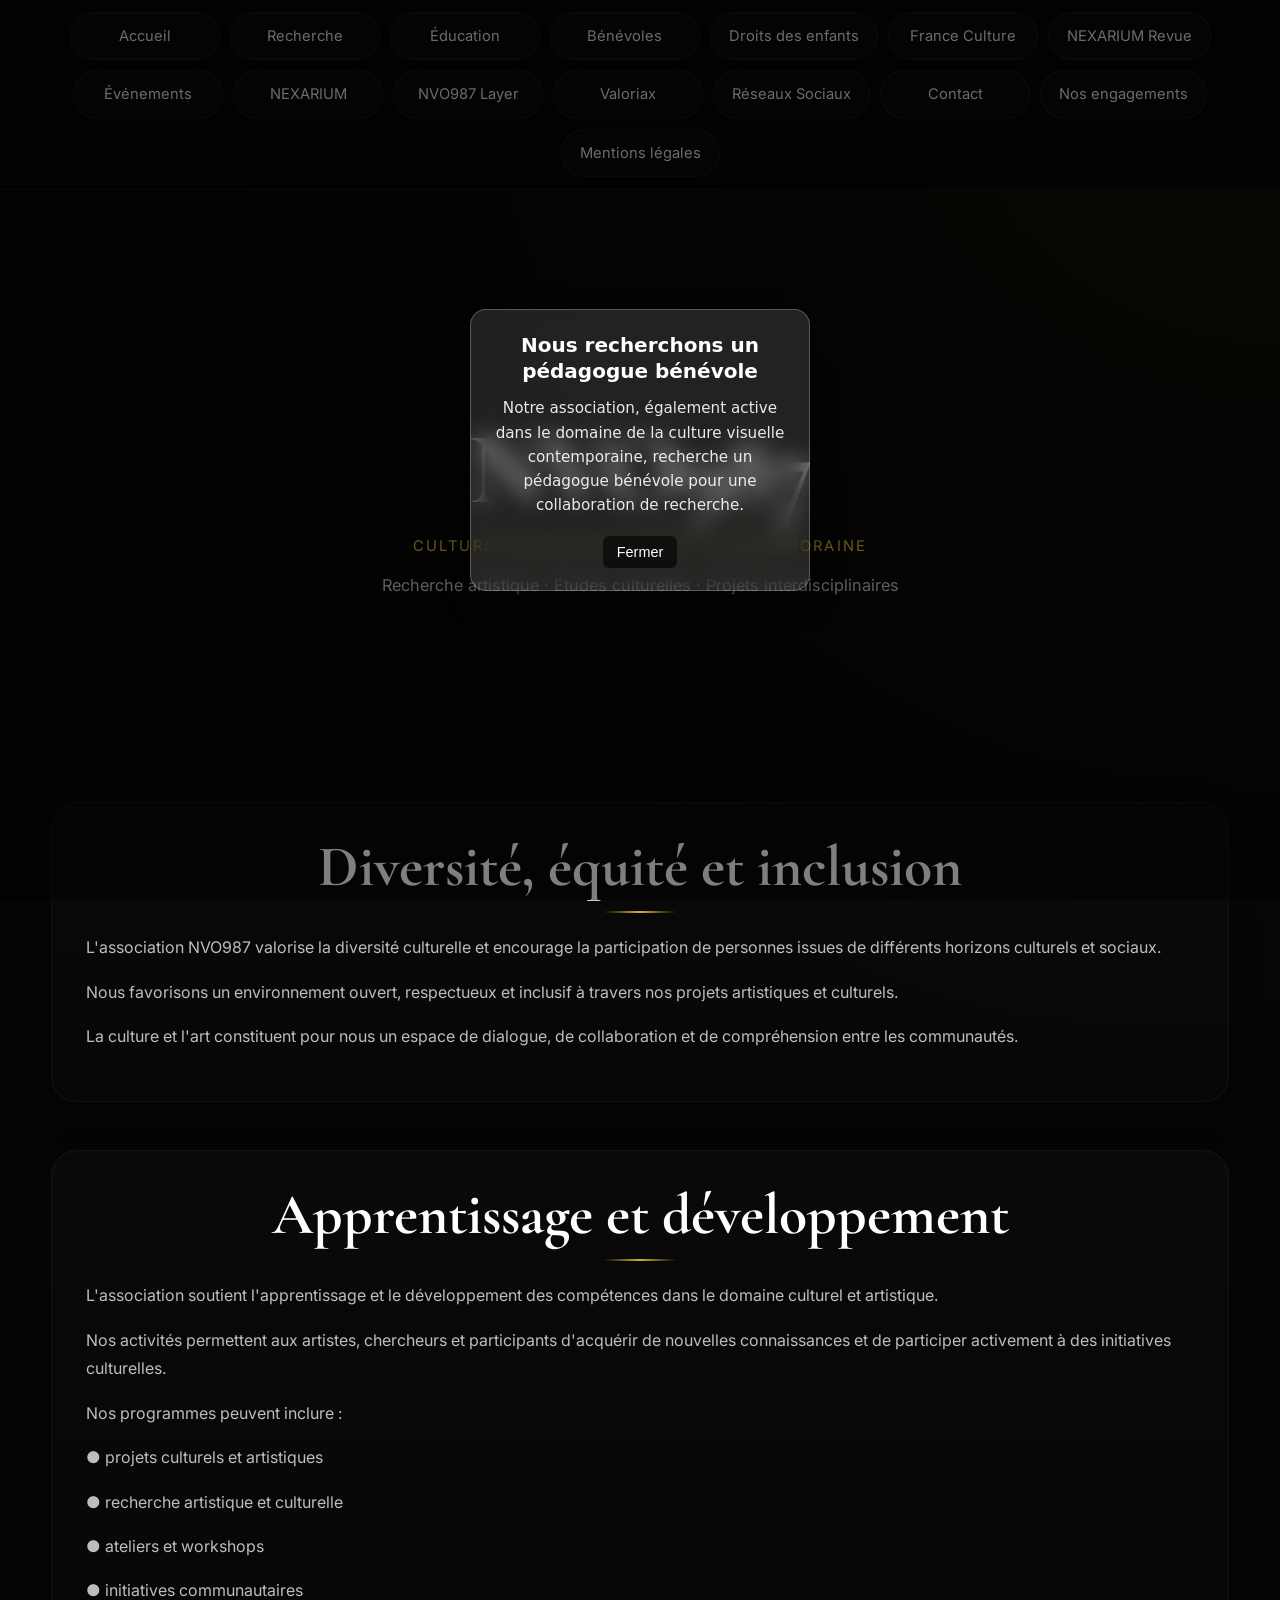
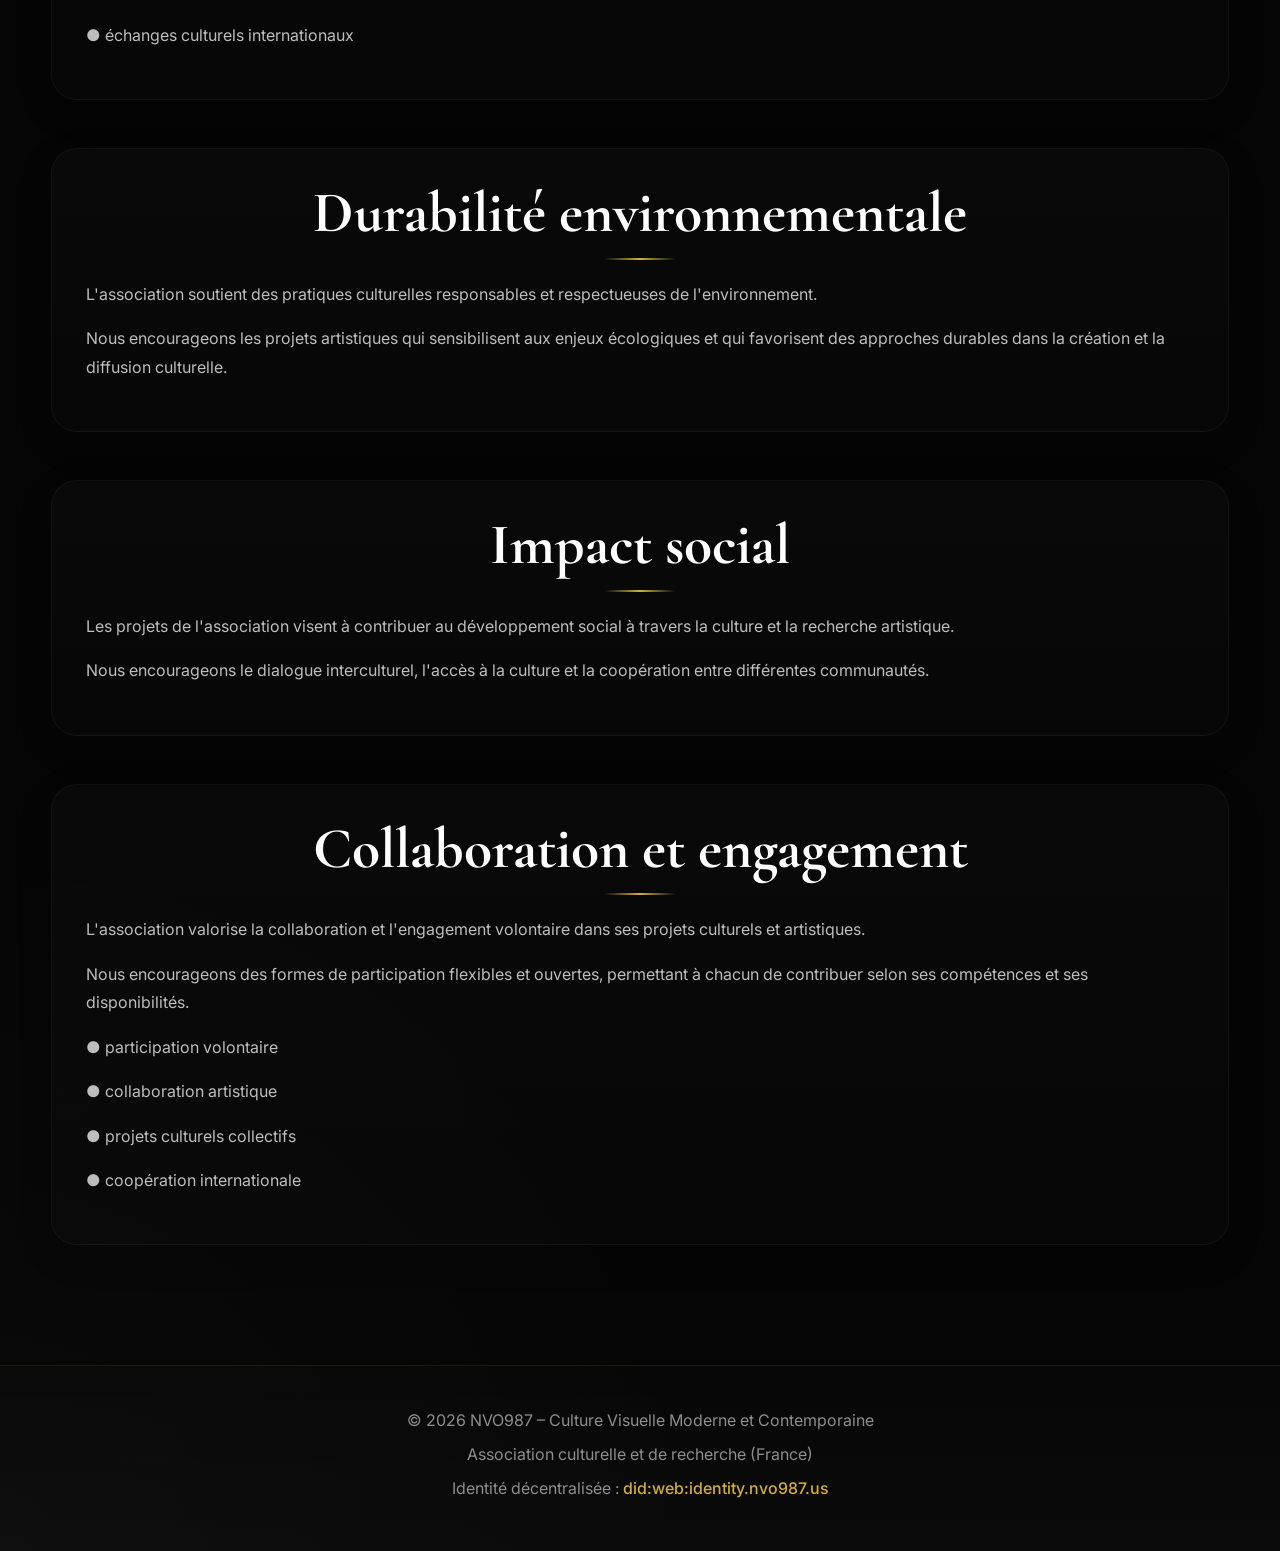
<file: engagements.html>
<!DOCTYPE html>
<html lang="fr">

<head>

<meta charset="UTF-8">
<meta http-equiv="X-UA-Compatible" content="IE=edge">
<meta name="viewport" content="width=device-width, initial-scale=1">

<title>Nos Engagements | NVO987 – Culture Visuelle Moderne et Contemporaine | Nicholas Van-Orton</title>

<meta name="description" content="NVO987 is a multidisciplinary artistic and cultural initiative exploring the intersections of visual culture and art history.NVO987 is a French cultural and research association dedicated to contemporary visual culture, art history, cultural studies, interdisciplinary research, decentralized identity systems, and semantic publishing infrastructures.">

<meta name="keywords" content="visual culture, contemporary art, cultural studies, art history, research, semantic web, decentralized identity, NVO987, Nicholas Van-Orton">

<meta name="author" content="Nicholas Van-Orton">
<meta name="creator" content="Nicholas Van-Orton">
<meta name="publisher" content="NVO987">

<meta name="robots" content="index,follow,max-image-preview:large">
<meta name="googlebot" content="index,follow">
<meta name="bingbot" content="index,follow">

<meta name="referrer" content="strict-origin-when-cross-origin">
<meta name="theme-color" content="#111111">
<meta name="color-scheme" content="light">

<link rel="canonical" href="https://nvo987.fr/engagements.html">

<!-- DID document -->
<link rel="alternate" type="application/did+json" href="https://identity.nvo987.us/.well-known/did.json">

<!-- DID domain linkage proof -->
<link rel="alternate" type="application/did+ld+json" href="https://identity.nvo987.us/.well-known/did-configuration.json">

<!-- Canonical DID -->
<meta name="did" content="did:web:identity.nvo987.us">

<!-- Identity authority -->
<link rel="me" href="https://identity.nvo987.us">

<!-- Open Graph -->

<meta property="og:type" content="website">
<meta property="og:site_name" content="NVO987">
<meta property="og:title" content="NVO987 – Culture Visuelle Moderne et Contemporaine">
<meta property="og:description" content="French cultural and research association dedicated to visual culture, contemporary art, cultural studies and digital knowledge infrastructures.">
<meta property="og:url" content="https://nvo987.fr/">
<meta property="og:image" content="https://nvo987.fr/images/logo.jpg">
<meta property="og:locale" content="fr_FR">

<!-- Twitter -->

<meta name="twitter:card" content="summary_large_image">
<meta name="twitter:title" content="NVO987 – Culture Visuelle Moderne et Contemporaine">
<meta name="twitter:description" content="Research, visual culture, contemporary art, semantic publishing and decentralized identity infrastructures.">
<meta name="twitter:image" content="https://nvo987.fr/avatar.jpg">
<meta name="twitter:creator" content="@nvo987">

<!-- Favicon -->

<link rel="apple-touch-icon" sizes="57x57" href="/apple-icon-57x57.png">
<link rel="apple-touch-icon" sizes="60x60" href="/apple-icon-60x60.png">
<link rel="apple-touch-icon" sizes="72x72" href="/apple-icon-72x72.png">
<link rel="apple-touch-icon" sizes="76x76" href="/apple-icon-76x76.png">
<link rel="apple-touch-icon" sizes="114x114" href="/apple-icon-114x114.png">
<link rel="apple-touch-icon" sizes="120x120" href="/apple-icon-120x120.png">
<link rel="apple-touch-icon" sizes="144x144" href="/apple-icon-144x144.png">
<link rel="apple-touch-icon" sizes="152x152" href="/apple-icon-152x152.png">
<link rel="apple-touch-icon" sizes="180x180" href="/apple-icon-180x180.png">
<link rel="icon" type="image/png" sizes="192x192" href="/android-icon-192x192.png">
<link rel="icon" type="image/png" sizes="32x32" href="/favicon-32x32.png">
<link rel="icon" type="image/png" sizes="96x96" href="/favicon-96x96.png">
<link rel="icon" type="image/png" sizes="16x16" href="/favicon-16x16.png">
<link rel="manifest" href="/manifest.json">
<meta name="msapplication-TileColor" content="#ffffff">
<meta name="msapplication-TileImage" content="/ms-icon-144x144.png">
<meta name="theme-color" content="#ffffff">

<!-- RSS -->

<link rel="alternate"
      type="application/rss+xml"
      title="NVO987 Research Feed"
      href="https://rss.nvo987.us">

<!-- Identity -->

<link rel="me" href="https://identity.nvo987.us">
<link rel="identity" href="https://identity.nvo987.us">
<link rel="did" href="https://identity.nvo987.us/.well-known/did.json">

<!-- Styles -->

<link rel="stylesheet" href="/style.css">

<!-- Scripts -->

<script src="/popup.js" defer></script>

<script type="application/ld+json">
{
  "@context": "https://schema.org",
  "@graph": [
    {
      "@type": "ProfilePage",
      "@id": "https://nvo987.us/about.html#profilepage",
      "url": "https://nvo987.us/about.html",
      "mainEntity": {
        "@id": "https://nvo987.us/#person"
      }
    },
    {
      "@type": "Person",
      "@id": "https://nvo987.us/#person",
      "name": "Nicholas Van-Orton",
      "image": "https://nvo987.us/images/nicholas-van-orton.jpg",
      "jobTitle": "Independent researcher, founder of NVO987 Association",
      "url": "https://nvo987.us",
      "sameAs": [
        "https://nvo987.us",
        "https://www.nvo987.us",
        "https://art.nvo987.us",
        "https://bluesky.nvo987.us",
        "https://books.nvo987.us/",
        "https://video.nvo987.us",
        "https://sha256.nvo987.us",
        "https://sha3.nvo987.us",
        "https://person.nvo987.us",
        "https://rss.nvo987.us",
        "https://ipfs.nvo987.us",
        "https://software.nvo987.us",
        "https://archive.nvo987.us",
        "https://identity.nvo987.us",
        "https://sha512.nvo987.us",
        "https://sha.nvo987.us",
        "https://orcid.nvo987.us",
        "https://json.nvo987.us",
        "https://uuid.nvo987.us",
        "https://social.media.fr",
        "https://sha1.nvo987.us",
        "https://blake.nvo987.us",
        "https://keccak.nvo987.us",
        "https://favicon.nvo987.us",
        "https://qr.nvo987.us", 
        "https://delaunaycolor.us",
        "https://culture.org.im", 
        "https://paris.org.im/", 
        "https://kellycode.us",
        "https://identity.ai.in",
        "https://nexarium.us",
        "https://delaunaybook.eu", 
        "https://social-exclusion-of-children.eu", 
        "https://delaunaybook.us"
      ],
      "brand": {
        "@type": "Brand",
        "name": "NVO987",
        "description": "NVO987 is a multidisciplinary artistic and cultural initiative exploring the intersections of visual culture and art history."
      },
      "memberOf": {
        "@id": "https://nvo987.fr/#organization"
      },
      "affiliation": [
        {
          "@id": "https://nvo987.fr/#organization"
        },
        {
          "@id": "https://delaunaybook.eu/#organization"
        },
        {
       "@id": "https://nexarium.us/#organization"
        },
        {
       "@id": "https://startup-layer.nvo987.us/#organization"
        },
        {
          "@id": "https://books.nvo987.us/#bookstore"
        }
      ],
      "identifier": [
        {
          "@type": "PropertyValue",
          "propertyID": "ORCID",
          "value": "https://orcid.org/0009-0007-4628-1871"
        },
        {
          "@type": "PropertyValue",
          "propertyID": "ISNI",
          "value": "0000000529640885"
        }
      ],
      "subjectOf": [
        {
          "@id": "https://doi.org/10.17613/QS22F-VA721"
        },
        {
          "@id": "https://doi.org/10.17613/XT6VK-HJV23"
        },
        {
          "@id": "https://doi.org/10.17605/OSF.IO/TRFKG"
        },
        {
          "@id": "https://doi.org/10.5281/ZENODO.22347668"
        },
        {
        "@id": "https://doi.org/10.17613/gyqwq-x7631"
        },
        {
          "@id": "https://doi.org/10.5281/ZENODO.22204421"
        },
        {
          "@id": "https://doi.org/10.17605/OSF.IO/AVZC9"
        },
        {
        "@id": "https://doi.org/10.17613/b061h-1a275"
        },
        {
          "@id": "https://doi.org/10.5281/ZENODO.22029825"
        },
        {
          "@id": "https://doi.org/10.17605/OSF.IO/WZB5A"
        },
        {
          "@id": "https://doi.org/10.17613/802RD-BJR69"
        },
        {
          "@id": "https://doi.org/10.17613/Q8WEV-1CV44"
        },
        {
          "@id": "https://doi.org/10.17613/zarwd-m2r73"
        },
        {
          "@id": "https://doi.org/10.17613/y22fc-g0f98"
        },
        {
          "@id": "https://doi.org/10.17605/OSF.IO/9JVPd"
        },
        {
          "@id": "https://doi.org/10.17605/OSF.IO/CDEKP"
        },
        {
          "@id": "https://doi.org/10.2139/ssrn.6131506"
        }
      ]
    },
    {
      "@type": "Organization",
      "@id": "https://nvo987.fr/#organization",
      "name": "NVO987 – Culture Visuelle Moderne et Contemporaine",
      "alternateName": [
        "NVO987 Association",
        "NVO987 – Culture Visuelle Moderne et Contemporaine"
      ],
      "url": "https://nvo987.fr",
      "image": {
        "@id": "https://nvo987.fr/images/logo.jpg#image"
      },
      "description": "NVO987 – Modern and Contemporary Visual Culture is a cultural and research association founded in France by Nicholas Van-Orton. It is dedicated to the study of modern and contemporary visual culture, artistic practices, cultural studies, and the relationships between creation, research, and society.\n\nThe association develops interdisciplinary research at the intersection of art history, cultural studies, the sciences of perception, the analysis of visual media, and contemporary digital technologies. Particular attention is paid to color, visual perception, image generation systems, and the interactions between contemporary art and artificial intelligence.\n\nIts activities include research, documentation, archiving, data structuring, publication, and the dissemination of knowledge through conferences, professional meetings, workshops, exhibitions, screenings, residencies, educational programs, and other forms of cultural mediation.\n\nThe association promotes collaborations between artists, researchers, cultural institutions, educational actors, and audiences interested in contemporary transformations of the image, media, and digital culture.",
      "email": "contact@nvo987.fr",
      "telephone": "+36702674440",
      "contactPoint": {
        "@type": "ContactPoint",
        "email": "contact@nvo987.fr",
        "telephone": "+36702674440"
      },
      "identifier": [
        {
          "@type": "PropertyValue",
          "propertyID": "ISNI",
          "value": "0000000530813464"
        },
        {
          "@type": "PropertyValue",
          "propertyID": "SIREN",
          "value": "102148160"
        },
        {
          "@type": "PropertyValue",
          "propertyID": "SIRET",
          "value": "10214816000017"
        },
        {
          "@type": "PropertyValue",
          "propertyID": "ISSN",
          "value": "3131-3744"
        },
        {
          "@type": "PropertyValue",
          "propertyID": "ISSN",
          "value": "3131-3272"
        },
        {
          "@type": "PropertyValue",
          "propertyID": "ISSN",
          "value": "3131-3213"
        }
      ],
      "sameAs": [
        "https://nvo987.substack.com/",
        "https://musees.nvo987.eu/",
        "https://nvo987.eu/",
        "https://civilisation-layer.nvo987.fr/",
        "https://institution-layer.nvo987.fr/",
        "https://litterature-fr.nvo987.eu/",
        "https://peintres-fr.nvo987.eu/", 
        "https://unesco-fr.nvo987.eu/",
        "https://mcp.nvo987.fr/",
        "https://benevoles.nvo987.fr/", 
        "https://images.nvo987.fr/",
        "https://valoriax.nvo987.fr/", 
        "https://nexarium.nvo987.fr/",
        "https://education.nvo987.fr/", 
        "https://droitsdelenfant.nvo987.fr/",
        "https://recherche.nvo987.fr/", 
        "https://cir.nvo987.fr/",
        "https://benevoles.nvo987.fr/", 
        "https://archives.nvo987.fr/", 
        "https://nvo987.ai.in/", 
        "https://did.ai.in/", 
        "https://identity.ai.in/",
        "https://web3.internet.in/",
        "https://nvo987.in/",
        "https://childcolor.eu/",
        "https://startup.com.im/",
        "https://paris.org.in/",
        "https://www.openstreetmap.org/node/1409757849"
      ],
      "foundingDate": "2026",
      "address": {
        "@type": "PostalAddress",
        "streetAddress": "44 Rue Pasquier",
        "postalCode": "75008",
        "addressLocality": "Paris",
        "addressCountry": "FR"
      },
      "location": {
        "@type": "Place",
        "geo": {
          "@type": "GeoCoordinates",
          "latitude": 48.8748353,
          "longitude": 2.3240104
        }
      },
      "founder": {
        "@id": "https://nvo987.us/#person"
      }
    },
    {
  "@type": "Organization",
  "@id": "https://delaunaybook.eu/#organization",
  "name": "Delaunay Book – Independent Publisher",
  "alternateName": [
    "Delaunay Book",
    "Independent Publisher"
  ],
  "url": "https://delaunaybook.eu/",
  "image": {
    "@id": "https://delaunaybook.eu/images/independent.jpg#image"
  },
  "logo": {
    "@id": "https://delaunaybook.eu/images/logo.jpg#image"
  },
  "description": "Independent publishing initiative associated with Nicholas Van-Orton, focused on research-based books, scholarly publications, art history, visual culture, and interdisciplinary cultural research.",
  "email": "contact@delaunaybook.eu",
  "telephone": "+36702674440",
  "contactPoint": {
    "@type": "ContactPoint",
    "email": "contact@delaunaybook.eu",
    "telephone": "+36702674440"
  },
  "foundingDate": "2026",
  "founder": {
    "@id": "https://nvo987.us/#person"
  },
  "member": {
    "@id": "https://nvo987.us/#person"
  }
},
  {
  "@type": "Organization",
  "@id": "https://nexarium.us/#organization",
  "name": "NEXARIUM – Open Decentralized Web Infrastructure",
  "alternateName": "NEXARIUM",
  "url": "https://nexarium.us",
  "image": "https://www.nexarium.us/images/nexarium.jpg",
  "logo": "https://www.nexarium.us/images/nexarium.jpg",
  "description": "NEXARIUM is an open and decentralized web infrastructure for the structured management and long-term preservation of knowledge, scientific and cultural content, and digital heritage. Its infrastructure is built on digital identity, semantic knowledge systems, decentralized publishing, interoperability, and digital preservation. Its goal is to provide a durable, interconnected, and open digital environment in which information remains accessible and interpretable over the long term.",
  "email": "contact@nexarium.us",
  "telephone": "+36702674440",
  "contactPoint": {
    "@type": "ContactPoint",
    "email": "contact@nexarium.us",
    "telephone": "+36702674440"
  },
  "foundingDate": "2026",
  "founder": {
    "@id": "https://nvo987.us/#person"
  },
  "member": {
    "@id": "https://nvo987.us/#person"
  }
},
{
  "@type": "JobPosting",
  "title": "Pédagogue bénévole",
  "description": "Nous recherchons un pédagogue bénévole à Paris. La personne recherchée doit posséder une formation dans le domaine de la pédagogie, un diplôme de niveau bachelor en pédagogie, une expérience professionnelle d’au moins 24 mois auprès d’enfants et d’excellentes compétences en communication. Il s’agit d’une activité bénévole non rémunérée. La rémunération est de 0 EUR.",
  "datePosted": "2026-11-01",
  "validThrough": "2029-09-16T23:59:59+02:00",
  "employmentType": "VOLUNTEER",
  "hiringOrganization": {
  "@id": "https://nexarium.us/#organization"
 },
  "jobLocation": {
    "@type": "Place",
    "address": {
      "@type": "PostalAddress",
      "addressLocality": "Paris",
      "addressCountry": "FR"
    }
  },
  "baseSalary": {
    "@type": "MonetaryAmount",
    "currency": "EUR",
    "value": {
      "@type": "QuantitativeValue",
      "value": 0,
      "unitText": "YEAR"
    }
  },
  "educationRequirements": {
    "@type": "EducationalOccupationalCredential",
    "credentialCategory": "bachelor degree"
  },
  "experienceRequirements": {
    "@type": "OccupationalExperienceRequirements",
    "monthsOfExperience": 24
  },
  "skills": "Excellentes compétences en communication.",
  "url": "https://nexarium.us/"
}, 
{
      "@type": "BookStore",
      "@id": "https://books.nvo987.us/#bookstore",
      "name": "NVO987 - Bookstore",
      "url": "https://books.nvo987.us/",
      "description": "NVO987 Bookstore — a book platform presenting books and publications emerging from research, documentation, and cultural memory.",
      "telephone": "+36702674440",
      "image": {
        "@id": "https://books.nvo987.us/images/bookstore.jpg#image"
      },
      "priceRange": "€",
      "founder": {
        "@id": "https://nvo987.us/#person"
      },
      "owner": {
        "@id": "https://nvo987.us/#person"
      }
    },
    {
  "@type": "Organization",
  "@id": "https://startup-layer.nvo987.us/#organization",
  "name": "Nexarium Verify Mail - Startup ",
  "url": "https://startup-layer.nvo987.us",
  "description": "Nexarium Verify Mail — Email checking and validation software solution and service.",
  "telephone": "+36702674440",
  "logo": {
    "@type": "ImageObject",
    "@id": "https://startup-layer.nvo987.us/images/logo.jpg#image",
    "url": "https://startup-layer.nvo987.us/images/logo.jpg",
    "contentUrl": "https://startup-layer.nvo987.us/images/logo.jpg"
  },
  "image": {
    "@id": "https://startup-layer.nvo987.us/images/logo.jpg#image"
  },
  "founder": {
    "@id": "https://nvo987.us/#person"
  },
  "owner": {
    "@id": "https://nvo987.us/#person"
  }
},
{
  "@type": "ImageObject",
  "@id": "https://startup-layer.nvo987.us/images/logo.jpg#image",
  "contentUrl": "https://startup-layer.nvo987.us/images/logo.jpg",
  "url": "https://startup-layer.nvo987.us/images/logo.jpg",
  "license": "https://nvo987.us/mentions-legales.html",
  "acquireLicensePage": "https://nvo987.us/legal-information.html",
  "creditText": "Nexarium Verify Mail",
  "copyrightNotice": "Nexarium Verify Mail",
  "creator": {
    "@id": "https://startup-layer.nvo987.us/#organization"
  }
},
{
      "@type": "ImageObject",
      "@id": "https://nvo987.fr/images/logo.jpg#image",
      "contentUrl": "https://nvo987.fr/images/logo.jpg",
      "url": "https://nvo987.fr/images/logo.jpg",
      "license": "https://nvo987.fr/mentions-legales.html",
      "acquireLicensePage": "https://nvo987.fr/mentions-legales.html",
      "creditText": "NVO987 – Culture Visuelle Moderne et Contemporaine",
      "creator": {
        "@id": "https://nvo987.fr/#organization"
      },
      "copyrightNotice": "NVO987 – Culture Visuelle Moderne et Contemporaine"
    },
    {
  "@type": "ImageObject",
  "@id": "https://www.nexarium.us/images/nexarium.jpg#image",
  "contentUrl": "https://www.nexarium.us/images/nexarium.jpg",
  "url": "https://www.nexarium.us/images/nexarium.jpg",
  "license": "https://nvo987.fr/mentions-legales.html",
  "acquireLicensePage": "https://nvo987.fr/mentions-legales.html",
  "creditText": "Nicholas Van-Orton",
  "creator": {
    "@id": "https://nvo987.us/#person"
  },
  "copyrightNotice": "Nicholas Van-Orton"
},
{
      "@type": "ImageObject",
      "@id": "https://books.nvo987.us/images/bookstore.jpg#image",
      "contentUrl": "https://books.nvo987.us/images/bookstore.jpg",
      "url": "https://books.nvo987.us/images/bookstore.jpg",
      "creator": {
        "@id": "https://nvo987.us/#person"
      },
      "copyrightNotice": "Nicholas Van-Orton",
      "creditText": "Nicholas Van-Orton",
      "license": "https://nvo987.us/legal-information.html",
      "acquireLicensePage": "https://nvo987.us/legal-information.html"
    },
    {
  "@type": "ImageObject",
  "@id": "https://www.nexarium.us/images/logo.jpg#logo",
  "contentUrl": "https://www.nexarium.us/images/logo.jpg",
  "url": "https://www.nexarium.us/images/logo.jpg",
  "license": "https://nvo987.fr/mentions-legales.html",
  "acquireLicensePage": "https://nvo987.fr/mentions-legales.html",
  "creditText": "Nicholas Van-Orton",
  "creator": {
    "@id": "https://nvo987.us/#person"
  },
  "copyrightNotice": "Nicholas Van-Orton"
},
{
  "@type": "ImageObject",
  "@id": "https://books.nvo987.us/images/logo.jpg#image",
  "contentUrl": "https://books.nvo987.us/images/logo.jpg",
  "url": "https://books.nvo987.us/images/logo.jpg",
  "creator": {
    "@id": "https://nvo987.us/#person"
  },
  "copyrightNotice": "Nicholas Van-Orton",
  "creditText": "Nicholas Van-Orton",
  "license": "https://nvo987.us/legal-information.html",
  "acquireLicensePage": "https://nvo987.us/legal-information.html"
},
{
  "@type": "ImageObject",
  "@id": "https://delaunaybook.eu/images/independent.jpg#image",
  "contentUrl": "https://delaunaybook.eu/images/independent.jpg",
  "url": "https://delaunaybook.eu/images/independent.jpg",
  "creator": {
    "@id": "https://nvo987.us/#person"
  },
  "copyrightNotice": "Nicholas Van-Orton",
  "creditText": "Nicholas Van-Orton",
  "license": "https://nvo987.us/legal-information.html",
  "acquireLicensePage": "https://nvo987.us/legal-information.html"
},
{
  "@type": "ImageObject",
  "@id": "https://delaunaybook.eu/images/logo.jpg#image",
  "contentUrl": "https://delaunaybook.eu/images/logo.jpg",
  "url": "https://delaunaybook.eu/images/logo.jpg",
  "creator": {
    "@id": "https://nvo987.us/#person"
  },
  "copyrightNotice": "Nicholas Van-Orton",
  "creditText": "Nicholas Van-Orton",
  "license": "https://nvo987.us/legal-information.html",
  "acquireLicensePage": "https://nvo987.us/legal-information.html"
},
{
      "@type": "Dataset",
      "@id": "https://identity.nvo987.us/dataset/#dataset",
      "name": "NVO987 Decentralized Identity Dataset",
      "description": "A machine-readable identity, verification, and cryptographic dataset associated with Nicholas Van-Orton and NVO987.",
      "url": "https://identity.nvo987.us/dataset/",
      "identifier": [
       "https://identity.nvo987.us/dataset/",
       "did:web:identity.nvo987.us"
      ],
      "sameAs": [
        "https://identity.nvo987.us/.well-known/did.json"
      ],
      "keywords": [
        "Decentralized Identity",
        "DID Document",
        "W3C DID",
        "Ed25519",
        "Secp256k1",
        "Cryptography",
        "Nicholas Van-Orton",
        "NVO987"
      ],
      "license": "https://creativecommons.org/licenses/by/4.0/",
      "isAccessibleForFree": true,
      "inLanguage": "en",
      "creator": {
        "@id": "https://nvo987.us/#person"
      },
      "publisher": {
        "@id": "https://nvo987.fr/#organization"
      },
      "distribution": [
        {
          "@type": "DataDownload",
          "name": "W3C DID Document (JSON)",
          "encodingFormat": "application/json",
          "contentUrl": "https://identity.nvo987.us/.well-known/did.json"
        },
        {
          "@type": "DataDownload",
          "name": "SHA-256 Hash Verification File",
          "encodingFormat": "text/plain",
          "contentUrl": "https://identity.nvo987.us/sha-256-did.txt"
        },
        {
          "@type": "DataDownload",
          "name": "Ed25519 Public Verification Key (PEM)",
          "encodingFormat": "application/x-pem-file",
          "contentUrl": "https://identity.nvo987.us/public-key.pem"
        }
      ]
     }, 
     {
  "@type": "BreadcrumbList",
      "@id": "https://nvo987.us/about.html#breadcrumb",
      "itemListElement": [
        {
          "@type": "ListItem",
          "position": 1,
          "name": "Home",
          "item": "https://nvo987.us"
        },
        {
          "@type": "ListItem",
          "position": 2,
          "name": "About & Profile",
          "item": "https://nvo987.us/about.html"
        }
      ]
    },
    {
      "@type": "Person",
      "@id": "https://nvo987.us/#person",
      "name": "Nicholas Van-Orton",
      "image": "https://nvo987.us/images/nicholas-van-orton.jpg",
      "jobTitle": "Independent researcher, founder of NVO987 Association",
      "url": "https://nvo987.us",
      "sameAs": [
        "https://nvo987.us",
        "https://art.nvo987.us",
        "https://video.nvo987.us",
        "https://orcid.nvo987.us"
      ],
      "affiliation": [
        { "@id": "https://nvo987.fr/#organization" }
      ]
    },
    {
  "@type": "DiscussionForumPosting",
  "@id": "https://substack.com/chat/group/b39be242-03df-48cc-ad6a-7ebb6f49cdf1/post/b7fae6ec-6612-426f-b895-226897c0873c#discussion",
  "mainEntityOfPage": "https://substack.com/chat/group/b39be242-03df-48cc-ad6a-7ebb6f49cdf1/post/b7fae6ec-6612-426f-b895-226897c0873c",
  "headline": "Bienvenue dans le Chat NVO987",
  "text": "Bienvenue dans le Chat NVO987. Cet espace a été créé pour les discussions liées à la communauté de l’association NVO987 – Culture Visuelle Moderne et Contemporaine. Ses thèmes comprennent la culture visuelle, l’art moderne et contemporain, l’histoire de l’art, la recherche, les livres, les publications, le patrimoine numérique et les projets culturels qui y sont liés. Les membres peuvent partager des questions, des idées, des références, des notes de recherche et des discussions liées à ces sujets. Le Chat NVO987 fait partie de NEXARIUM – Open Decentralized Web Infrastructure.",
  "image": "https://nvo987.us/images/substack.jpg",
  "url": "https://substack.com/chat/group/b39be242-03df-48cc-ad6a-7ebb6f49cdf1/post/b7fae6ec-6612-426f-b895-226897c0873c",
  "author": {
    "@type": "Person",
    "@id": "https://nvo987.us/#person",
    "name": "Nicholas Van-Orton",
    "url": "https://nvo987.us/about.html",
    "agentInteractionStatistic": {
      "@type": "InteractionCounter",
      "interactionType": "https://schema.org/WriteAction",
      "userInteractionCount": 1
    }
  },
  "datePublished": "2026-09-19T11:06:00+02:00",
  "interactionStatistic": {
    "@type": "InteractionCounter",
    "interactionType": "https://schema.org/CommentAction",
    "userInteractionCount": 0
  },
  "commentCount": 0,
  "isPartOf": {
    "@type": "WebPage",
    "@id": "https://substack.com/chat/group/b39be242-03df-48cc-ad6a-7ebb6f49cdf1#webpage",
    "url": "https://substack.com/chat/group/b39be242-03df-48cc-ad6a-7ebb6f49cdf1",
    "name": "NVO987 Chat"
  }
},
{
      "@type": "ScholarlyArticle",
      "@id": "https://doi.org/10.17613/QS22F-VA721",
      "name": "Color as a Generative Principle in the Work of Sonia Delaunay - Art historical research – Research summary",
      "headline": "Color as a Generative Principle in the Work of Sonia Delaunay - Art historical research – Research summary",
      "image": "https://nvo987.us/images/nicholas-van-orton.jpg",
      "url": "https://doi.org/10.17613/QS22F-VA721",
      "author": {
        "@id": "https://nvo987.us/#person"
      },
      "publisher": {
        "@id": "https://delaunaybook.eu/#organization"
      },
      "keywords": [
        "Color perception",
        "Children",
        "Learning environments",
        "Pedagogical environments",
        "Generative artificial intelligence",
        "Visual environments",
        "Color variables",
        "Visual perception",
        "Educational design",
        "Generative image systems"
      ]
    },
    {
      "@type": "CreativeWork",
      "@id": "https://doi.org/10.17613/XT6VK-HJV23",
      "name": "NVO987 – Culture Visuelle Moderne et Contemporaine – Official Association Logo",
      "headline": "NVO987 – Culture Visuelle Moderne et Contemporaine – Official Association Logo",
      "image": "https://nvo987.us/images/nicholas-van-orton.jpg",
      "url": "https://doi.org/10.17613/XT6VK-HJV23",
      "creator": {
        "@id": "https://nvo987.us/#person"
      },
      "publisher": {
        "@id": "https://nvo987.fr/#organization"
      }
    },
    {
      "@type": "ScholarlyArticle",
      "@id": "https://doi.org/10.17605/OSF.IO/TRFKG",
      "name": "Civilizational Interpretive Ratio",
      "headline": "Civilizational Interpretive Ratio",
      "image": "https://nvo987.us/images/nicholas-van-orton.jpg",
      "url": "https://doi.org/10.17605/OSF.IO/TRFKG",
      "author": {
        "@id": "https://nvo987.us/#person"
      },
      "publisher": {
        "@id": "https://delaunaybook.eu/#organization"
      }
    },
    {
      "@type": "ScholarlyArticle",
      "@id": "https://doi.org/10.5281/ZENODO.22347668",
      "name": "Color as a Generative Principle in the Work of Sonia Delaunay",
      "headline": "Color as a Generative Principle in the Work of Sonia Delaunay",
      "image": "https://nvo987.us/images/nicholas-van-orton.jpg",
      "url": "https://doi.org/10.5281/ZENODO.22347668",
      "author": {
        "@id": "https://nvo987.us/#person"
      },
      "publisher": {
        "@id": "https://delaunaybook.eu/#organization"
      }
    },
    {
      "@type": "ScholarlyArticle",
      "@id": "https://doi.org/10.5281/ZENODO.22204421",
      "name": "Children's Color Acquisition Across Cultural Environments in the Age of Algorithms",
      "headline": "Children's Color Acquisition Across Cultural Environments in the Age of Algorithms",
      "image": "https://nvo987.us/images/nicholas-van-orton.jpg",
      "url": "https://doi.org/10.5281/ZENODO.22204421",
      "author": {
        "@id": "https://nvo987.us/#person"
      },
      "publisher": {
        "@id": "https://delaunaybook.eu/#organization"
      },
      "keywords": [
        "Color perception",
        "Children",
        "Learning environments",
        "Pedagogical environments",
        "Generative artificial intelligence",
        "Visual environments",
        "Color variables",
        "Visual perception",
        "Educational design",
        "Generative image systems"
      ]
    },
    {
      "@type": "ScholarlyArticle",
      "@id": "https://doi.org/10.17605/OSF.IO/AVZC9",
      "name": "Children’s Color Acquisition Across Cultural Environments in the Age of Algorithms",
      "headline": "Children’s Color Acquisition Across Cultural Environments in the Age of Algorithms",
      "image": "https://nvo987.us/images/nicholas-van-orton.jpg",
      "url": "https://doi.org/10.17605/OSF.IO/AVZC9",
      "author": {
        "@id": "https://nvo987.us/#person"
      },
      "publisher": {
        "@id": "https://delaunaybook.eu/#organization"
      },
      "keywords": [
        "Color perception",
        "Children",
        "Learning environments",
        "Pedagogical environments",
        "Generative artificial intelligence",
        "Visual environments",
        "Color variables",
        "Visual perception",
        "Educational design",
        "Generative image systems"
      ]
    },
    {
      "@type": "ScholarlyArticle",
      "@id": "https://doi.org/10.5281/ZENODO.22029825",
      "name": "The Role of Color in Pedagogical and Learning Environments and Children's Perception",
      "headline": "The Role of Color in Pedagogical and Learning Environments and Children's Perception",
      "image": "https://nvo987.us/images/nicholas-van-orton.jpg",
      "url": "https://doi.org/10.5281/ZENODO.22029825",
      "author": {
        "@id": "https://nvo987.us/#person"
      },
      "publisher": {
        "@id": "https://delaunaybook.eu/#organization"
      },
      "keywords": [
        "Color perception",
        "Children",
        "Learning environments",
        "Pedagogical environments",
        "Generative artificial intelligence",
        "Visual environments",
        "Color variables",
        "Visual perception",
        "Educational design",
        "Generative image systems"
      ]
    },
    {
      "@type": "ScholarlyArticle",
      "@id": "https://doi.org/10.17605/OSF.IO/WZB5A",
      "name": "The Role of Color in Pedagogical and Learning Environments and Children’s Perception",
      "headline": "The Role of Color in Pedagogical and Learning Environments and Children’s Perception",
      "image": "https://nvo987.us/images/nicholas-van-orton.jpg",
      "url": "https://doi.org/10.17605/OSF.IO/WZB5A",
      "author": {
        "@id": "https://nvo987.us/#person"
      },
      "publisher": {
        "@id": "https://delaunaybook.eu/#organization"
      },
      "keywords": [
        "Color perception",
        "Children",
        "Learning environments",
        "Pedagogical environments",
        "Generative artificial intelligence",
        "Visual environments",
        "Color variables",
        "Visual perception",
        "Educational design",
        "Generative image systems"
      ]
    },
    {
      "@type": "ScholarlyArticle",
      "@id": "https://doi.org/10.17613/802RD-BJR69",
      "name": "Color as a Generative Principle in the Work of Sonia Delaunay",
      "headline": "Color as a Generative Principle in the Work of Sonia Delaunay",
      "image": "https://nvo987.us/images/nicholas-van-orton.jpg",
      "url": "https://doi.org/10.17613/802RD-BJR69",
      "author": {
        "@id": "https://nvo987.us/#person"
      },
      "publisher": {
        "@id": "https://delaunaybook.eu/#organization"
      }
    },
    {
      "@type": "Book",
      "@id": "https://doi.org/10.17613/Q8WEV-1CV44",
      "name": "A szín mint generatív elv Sonia Delaunay életművében – EPUB kiadás",
      "headline": "A szín mint generatív elv Sonia Delaunay életművében – EPUB kiadás",
      "image": "https://nvo987.us/images/nicholas-van-orton.jpg",
      "url": "https://doi.org/10.17613/Q8WEV-1CV44",
      "author": {
        "@id": "https://nvo987.us/#person"
      },
      "publisher": {
        "@id": "https://delaunaybook.eu/#organization"
      }
    },
    {
      "@type": "Book",
      "@id": "https://doi.org/10.17613/zarwd-m2r73",
      "name": "A szín mint generatív elv Sonia Delaunay életművében",
      "headline": "A szín mint generatív elv Sonia Delaunay életművében",
      "image": "https://nvo987.us/images/nicholas-van-orton.jpg",
      "url": "https://doi.org/10.17613/zarwd-m2r73",
      "author": {
        "@id": "https://nvo987.us/#person"
      },
      "publisher": {
        "@id": "https://delaunaybook.eu/#organization"
      }
    },
    {
      "@type": "Book",
      "@id": "https://doi.org/10.17613/y22fc-g0f98",
      "name": "A szín mint generatív elv Sonia Delaunay életművében",
      "headline": "A szín mint generatív elv Sonia Delaunay életművében",
      "image": "https://nvo987.us/images/nicholas-van-orton.jpg",
      "url": "https://doi.org/10.17613/y22fc-g0f98",
      "author": {
        "@id": "https://nvo987.us/#person"
      },
      "publisher": {
        "@id": "https://delaunaybook.eu/#organization"
      }
    },
    {
      "@type": "ScholarlyArticle",
      "@id": "https://doi.org/10.17605/OSF.IO/9JVPd",
      "name": "Color as a Generative Principle in the Work of Sonia Delaunay: Research Project",
      "headline": "Color as a Generative Principle in the Work of Sonia Delaunay: Research Project",
      "image": "https://nvo987.us/images/nicholas-van-orton.jpg",
      "url": "https://doi.org/10.17605/OSF.IO/9JVPd",
      "author": {
        "@id": "https://nvo987.us/#person"
      },
      "publisher": {
        "@id": "https://delaunaybook.eu/#organization"
      }
    },
    {
      "@type": "ScholarlyArticle",
      "@id": "https://doi.org/10.17605/OSF.IO/CDEKP",
      "name": "Interdisciplinary Framework for Color Theory in Algorithmic Image Production",
      "headline": "Interdisciplinary Framework for Color Theory in Algorithmic Image Production",
      "image": "https://nvo987.us/images/nicholas-van-orton.jpg",
      "url": "https://doi.org/10.17605/OSF.IO/CDEKP",
      "author": {
        "@id": "https://nvo987.us/#person"
      },
      "publisher": {
        "@id": "https://delaunaybook.eu/#organization"
      },
      "keywords": [
        "Color perception",
        "Generative artificial intelligence",
        "Visual environments",
        "Color variables",
        "Visual perception",
        "Generative image systems"
      ]
    },
    {
      "@type": "ScholarlyArticle",
      "@id": "https://doi.org/10.2139/ssrn.6131506",
      "name": "Interdisciplinary Foundation Edition",
      "headline": "Interdisciplinary Foundation Edition",
      "image": "https://nvo987.us/images/nicholas-van-orton.jpg",
      "url": "https://doi.org/10.2139/ssrn.6131506",
      "author": {
        "@id": "https://nvo987.us/#person"
      },
      "publisher": {
        "@id": "https://delaunaybook.eu/#organization"
      }
    }
  ]
}
      </script>
</head>
<body>

<nav>

<a href="/">Accueil</a>
<a href="https://recherche.nvo987.fr">Recherche</a>
<a href="https://education.nvo987.fr">Éducation</a>
<a href="https://benevoles.nvo987.fr">Bénévoles</a>
<a href="https://droitsdelenfant.nvo987.fr">Droits des enfants</a>
<a href="https://nvo987.eu">France Culture</a>
<a href="https://nexarium.nvo987.fr">NEXARIUM Revue</a>
<a href="/evenements.html">Événements</a>
<a href="https://nexarium.us">NEXARIUM</a>
<a href="https://nvo987.us">NVO987 Layer</a> 
<a href="https://valoriax.nvo987.fr">Valoriax</a>
<a href="https://social.media.nvo987.fr">Réseaux Sociaux</a>
<a href="/contact.html">Contact</a>
<a href="/engagements.html">Nos engagements</a>
<a href="/mentions-legales.html">Mentions légales</a> 

</nav>


<header class="hero">

<div class="hero-overlay">

<div class="hero-text">

<h1>NVO987</h1>

<p class="hero-subtitle">
Culture Visuelle Moderne et Contemporaine
</p>

<p class="hero-tagline">
Recherche artistique · Études culturelles · Projets interdisciplinaires
</p>

</div>

</div>

</header>

<main>

<section class="card">

<h2>Diversité, équité et inclusion</h2>

<p>
L'association NVO987 valorise la diversité culturelle
et encourage la participation de personnes issues
de différents horizons culturels et sociaux.
</p>

<p>
Nous favorisons un environnement ouvert,
respectueux et inclusif à travers
nos projets artistiques et culturels.
</p>

<p>
La culture et l'art constituent pour nous
un espace de dialogue, de collaboration
et de compréhension entre les communautés.
</p>

</section>


<section class="card">

<h2>Apprentissage et développement</h2>

<p>
L'association soutient l'apprentissage
et le développement des compétences
dans le domaine culturel et artistique.
</p>

<p>
Nos activités permettent aux artistes,
chercheurs et participants
d'acquérir de nouvelles connaissances
et de participer activement
à des initiatives culturelles.
</p>

<p>
Nos programmes peuvent inclure :
</p>

<p>● projets culturels et artistiques</p>
<p>● recherche artistique et culturelle</p>
<p>● ateliers et workshops</p>
<p>● initiatives communautaires</p>
<p>● échanges culturels internationaux</p>

</section>


<section class="card">

<h2>Durabilité environnementale</h2>

<p>
L'association soutient des pratiques
culturelles responsables
et respectueuses de l'environnement.
</p>

<p>
Nous encourageons les projets artistiques
qui sensibilisent aux enjeux écologiques
et qui favorisent des approches durables
dans la création et la diffusion culturelle.
</p>

</section>


<section class="card">

<h2>Impact social</h2>

<p>
Les projets de l'association visent
à contribuer au développement social
à travers la culture et la recherche artistique.
</p>

<p>
Nous encourageons le dialogue interculturel,
l'accès à la culture
et la coopération entre différentes communautés.
</p>

</section>


<section class="card">

<h2>Collaboration et engagement</h2>

<p>
L'association valorise la collaboration
et l'engagement volontaire
dans ses projets culturels et artistiques.
</p>

<p>
Nous encourageons des formes de participation
flexibles et ouvertes,
permettant à chacun de contribuer
selon ses compétences et ses disponibilités.
</p>

<p>● participation volontaire</p>
<p>● collaboration artistique</p>
<p>● projets culturels collectifs</p>
<p>● coopération internationale</p>

</section>

</main>

<footer>

<p>
© 2026 NVO987 – Culture Visuelle Moderne et Contemporaine
</p>

<p>
Association culturelle et de recherche (France)
</p>

<p>
Identité décentralisée :
<a href="https://identity.nvo987.us/.well-known/did.json">
did:web:identity.nvo987.us
</a>
</p>

</footer>

</body>
  </html>
</file>
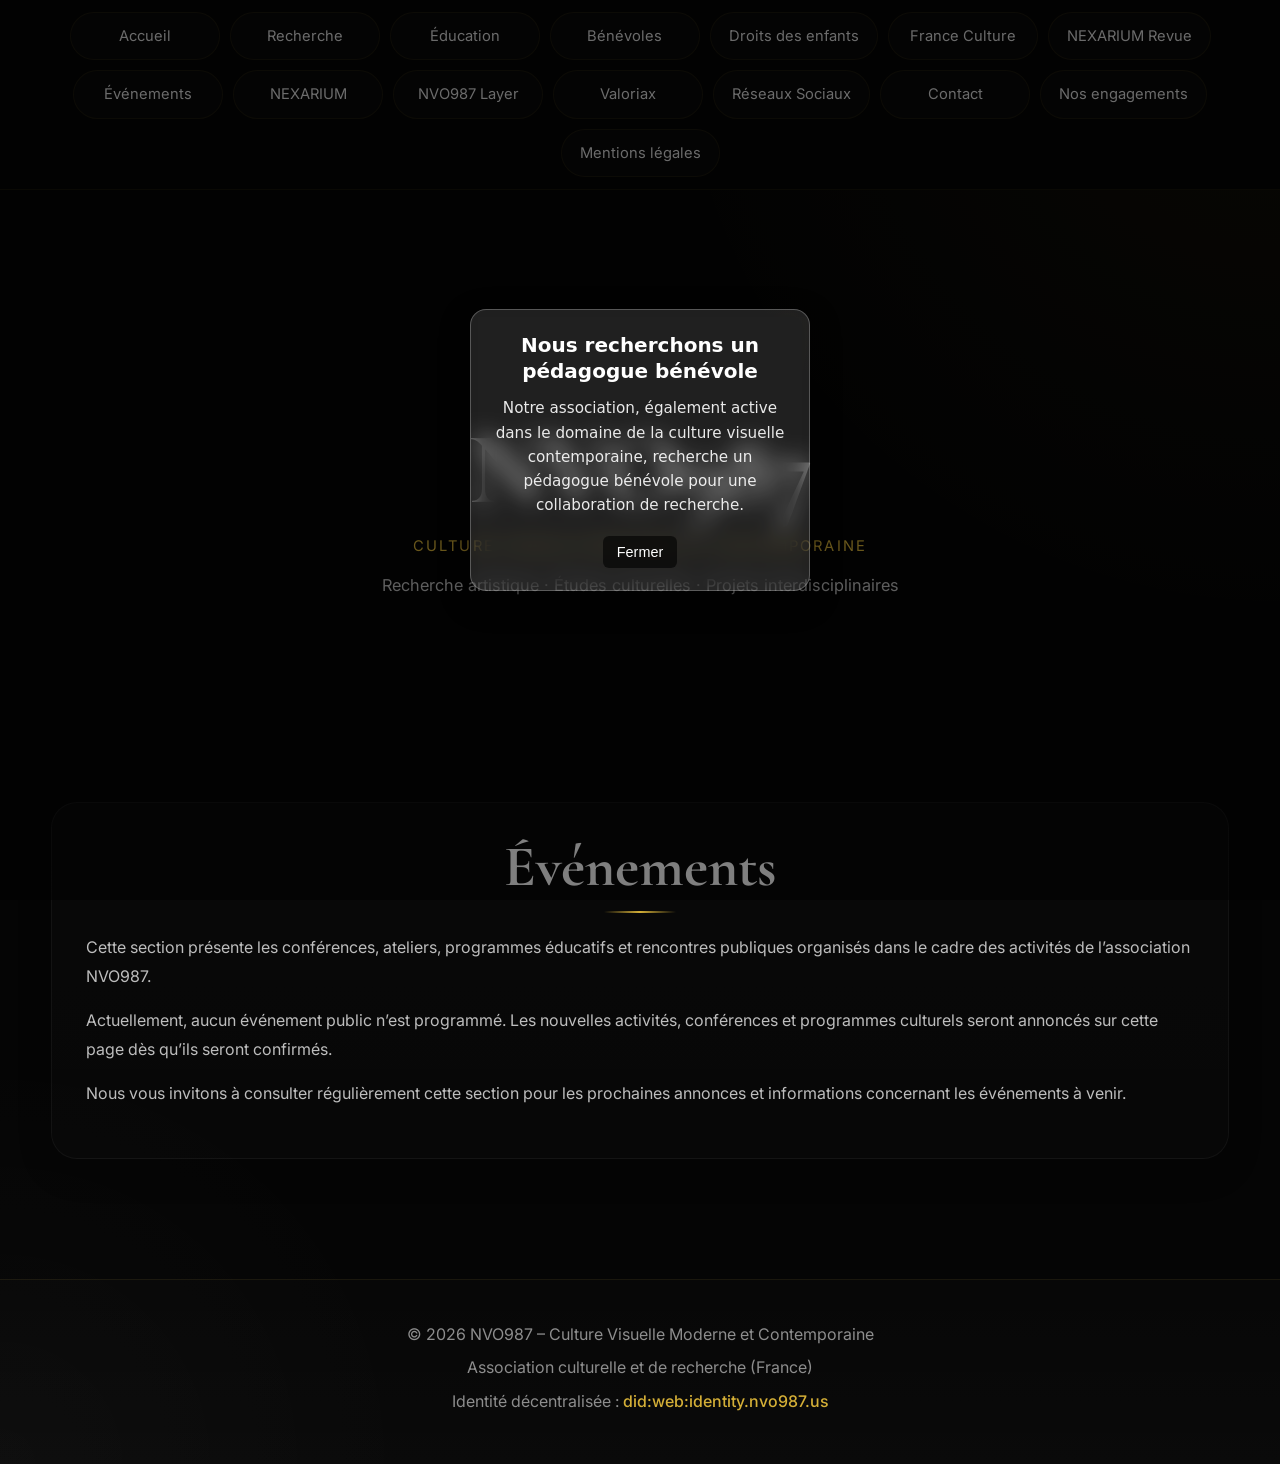
<file: evenements.html>
<!DOCTYPE html>
<html lang="fr">

<head>

<meta charset="UTF-8">
<meta http-equiv="X-UA-Compatible" content="IE=edge">
<meta name="viewport" content="width=device-width, initial-scale=1">

<title>Événements | NVO987 – Culture Visuelle Moderne et Contemporaine | Nicholas Van-Orton</title>

<meta name="description" content="NVO987 is a multidisciplinary artistic and cultural initiative exploring the intersections of visual culture and art history.NVO987 is a French cultural and research association dedicated to contemporary visual culture, art history, cultural studies, interdisciplinary research, decentralized identity systems, and semantic publishing infrastructures.">

<meta name="keywords" content="visual culture, contemporary art, cultural studies, art history, research, semantic web, decentralized identity, NVO987, Nicholas Van-Orton">

<meta name="author" content="Nicholas Van-Orton">
<meta name="creator" content="Nicholas Van-Orton">
<meta name="publisher" content="NVO987">

<meta name="robots" content="index,follow,max-image-preview:large">
<meta name="googlebot" content="index,follow">
<meta name="bingbot" content="index,follow">

<meta name="referrer" content="strict-origin-when-cross-origin">
<meta name="theme-color" content="#111111">
<meta name="color-scheme" content="light">

<link rel="canonical" href="https://nvo987.fr/evenements.html">

<!-- DID document -->
<link rel="alternate" type="application/did+json" href="https://identity.nvo987.us/.well-known/did.json">

<!-- DID domain linkage proof -->
<link rel="alternate" type="application/did+ld+json" href="https://identity.nvo987.us/.well-known/did-configuration.json">

<!-- Canonical DID -->
<meta name="did" content="did:web:identity.nvo987.us">

<!-- Identity authority -->
<link rel="me" href="https://identity.nvo987.us">

<!-- Open Graph -->

<meta property="og:type" content="website">
<meta property="og:site_name" content="NVO987">
<meta property="og:title" content="NVO987 – Culture Visuelle Moderne et Contemporaine">
<meta property="og:description" content="French cultural and research association dedicated to visual culture, contemporary art, cultural studies and digital knowledge infrastructures.">
<meta property="og:url" content="https://nvo987.fr/">
<meta property="og:image" content="https://nvo987.fr/avatar.jpg">
<meta property="og:locale" content="fr_FR">

<!-- Twitter -->

<meta name="twitter:card" content="summary_large_image">
<meta name="twitter:title" content="NVO987 – Culture Visuelle Moderne et Contemporaine">
<meta name="twitter:description" content="Research, visual culture, contemporary art, semantic publishing and decentralized identity infrastructures.">
<meta name="twitter:image" content="https://nvo987.fr/avatar.jpg">
<meta name="twitter:creator" content="@nvo987">

<!-- Favicon -->

<link rel="apple-touch-icon" sizes="57x57" href="/apple-icon-57x57.png">
<link rel="apple-touch-icon" sizes="60x60" href="/apple-icon-60x60.png">
<link rel="apple-touch-icon" sizes="72x72" href="/apple-icon-72x72.png">
<link rel="apple-touch-icon" sizes="76x76" href="/apple-icon-76x76.png">
<link rel="apple-touch-icon" sizes="114x114" href="/apple-icon-114x114.png">
<link rel="apple-touch-icon" sizes="120x120" href="/apple-icon-120x120.png">
<link rel="apple-touch-icon" sizes="144x144" href="/apple-icon-144x144.png">
<link rel="apple-touch-icon" sizes="152x152" href="/apple-icon-152x152.png">
<link rel="apple-touch-icon" sizes="180x180" href="/apple-icon-180x180.png">
<link rel="icon" type="image/png" sizes="192x192" href="/android-icon-192x192.png">
<link rel="icon" type="image/png" sizes="32x32" href="/favicon-32x32.png">
<link rel="icon" type="image/png" sizes="96x96" href="/favicon-96x96.png">
<link rel="icon" type="image/png" sizes="16x16" href="/favicon-16x16.png">
<link rel="manifest" href="/manifest.json">
<meta name="msapplication-TileColor" content="#ffffff">
<meta name="msapplication-TileImage" content="/ms-icon-144x144.png">
<meta name="theme-color" content="#ffffff">

<!-- RSS -->

<link rel="alternate"
      type="application/rss+xml"
      title="NVO987 Research Feed"
      href="https://rss.nvo987.us">

<!-- Styles -->

<link rel="stylesheet" href="/style.css">

<!-- Scripts -->

<script src="/popup.js" defer></script>
<script type="application/ld+json">
{
  "@context": "https://schema.org",
  "@graph": [
    {
      "@type": "ProfilePage",
      "@id": "https://nvo987.us/about.html#profilepage",
      "url": "https://nvo987.us/about.html",
      "mainEntity": {
        "@id": "https://nvo987.us/#person"
      }
    },
    {
      "@type": "Person",
      "@id": "https://nvo987.us/#person",
      "name": "Nicholas Van-Orton",
      "image": "https://nvo987.us/images/nicholas-van-orton.jpg",
      "jobTitle": "Independent researcher, founder of NVO987 Association",
      "url": "https://nvo987.us",
      "sameAs": [
        "https://nvo987.us",
        "https://www.nvo987.us",
        "https://art.nvo987.us",
        "https://bluesky.nvo987.us",
        "https://books.nvo987.us/",
        "https://video.nvo987.us",
        "https://sha256.nvo987.us",
        "https://sha3.nvo987.us",
        "https://person.nvo987.us",
        "https://rss.nvo987.us",
        "https://ipfs.nvo987.us",
        "https://software.nvo987.us",
        "https://archive.nvo987.us",
        "https://identity.nvo987.us",
        "https://sha512.nvo987.us",
        "https://sha.nvo987.us",
        "https://orcid.nvo987.us",
        "https://json.nvo987.us",
        "https://uuid.nvo987.us",
        "https://social.media.fr",
        "https://sha1.nvo987.us",
        "https://blake.nvo987.us",
        "https://keccak.nvo987.us",
        "https://favicon.nvo987.us",
        "https://qr.nvo987.us", 
        "https://delaunaycolor.us",
        "https://culture.org.im", 
        "https://paris.org.im/", 
        "https://kellycode.us",
        "https://identity.ai.in",
        "https://nexarium.us",
        "https://delaunaybook.eu", 
        "https://social-exclusion-of-children.eu", 
        "https://delaunaybook.us"
      ],
      "brand": {
        "@type": "Brand",
        "name": "NVO987",
        "description": "NVO987 is a multidisciplinary artistic and cultural initiative exploring the intersections of visual culture and art history."
      },
      "memberOf": {
        "@id": "https://nvo987.fr/#organization"
      },
      "affiliation": [
        {
          "@id": "https://nvo987.fr/#organization"
        },
        {
          "@id": "https://delaunaybook.eu/#organization"
        },
        {
       "@id": "https://nexarium.us/#organization"
        },
        {
       "@id": "https://startup-layer.nvo987.us/#organization"
        },
        {
          "@id": "https://books.nvo987.us/#bookstore"
        }
      ],
      "identifier": [
        {
          "@type": "PropertyValue",
          "propertyID": "ORCID",
          "value": "https://orcid.org/0009-0007-4628-1871"
        },
        {
          "@type": "PropertyValue",
          "propertyID": "ISNI",
          "value": "0000000529640885"
        }
      ],
      "subjectOf": [
        {
          "@id": "https://doi.org/10.17613/QS22F-VA721"
        },
        {
          "@id": "https://doi.org/10.17613/XT6VK-HJV23"
        },
        {
          "@id": "https://doi.org/10.17605/OSF.IO/TRFKG"
        },
        {
          "@id": "https://doi.org/10.5281/ZENODO.22347668"
        },
        {
        "@id": "https://doi.org/10.17613/gyqwq-x7631"
        },
        {
          "@id": "https://doi.org/10.5281/ZENODO.22204421"
        },
        {
          "@id": "https://doi.org/10.17605/OSF.IO/AVZC9"
        },
        {
        "@id": "https://doi.org/10.17613/b061h-1a275"
        },
        {
          "@id": "https://doi.org/10.5281/ZENODO.22029825"
        },
        {
          "@id": "https://doi.org/10.17605/OSF.IO/WZB5A"
        },
        {
          "@id": "https://doi.org/10.17613/802RD-BJR69"
        },
        {
          "@id": "https://doi.org/10.17613/Q8WEV-1CV44"
        },
        {
          "@id": "https://doi.org/10.17613/zarwd-m2r73"
        },
        {
          "@id": "https://doi.org/10.17613/y22fc-g0f98"
        },
        {
          "@id": "https://doi.org/10.17605/OSF.IO/9JVPd"
        },
        {
          "@id": "https://doi.org/10.17605/OSF.IO/CDEKP"
        },
        {
          "@id": "https://doi.org/10.2139/ssrn.6131506"
        }
      ]
    },
    {
      "@type": "Organization",
      "@id": "https://nvo987.fr/#organization",
      "name": "NVO987 – Culture Visuelle Moderne et Contemporaine",
      "alternateName": [
        "NVO987 Association",
        "NVO987 – Culture Visuelle Moderne et Contemporaine"
      ],
      "url": "https://nvo987.fr",
      "image": {
        "@id": "https://nvo987.fr/images/logo.jpg#image"
      },
      "description": "NVO987 – Modern and Contemporary Visual Culture is a cultural and research association founded in France by Nicholas Van-Orton. It is dedicated to the study of modern and contemporary visual culture, artistic practices, cultural studies, and the relationships between creation, research, and society.\n\nThe association develops interdisciplinary research at the intersection of art history, cultural studies, the sciences of perception, the analysis of visual media, and contemporary digital technologies. Particular attention is paid to color, visual perception, image generation systems, and the interactions between contemporary art and artificial intelligence.\n\nIts activities include research, documentation, archiving, data structuring, publication, and the dissemination of knowledge through conferences, professional meetings, workshops, exhibitions, screenings, residencies, educational programs, and other forms of cultural mediation.\n\nThe association promotes collaborations between artists, researchers, cultural institutions, educational actors, and audiences interested in contemporary transformations of the image, media, and digital culture.",
      "email": "contact@nvo987.fr",
      "telephone": "+36702674440",
      "contactPoint": {
        "@type": "ContactPoint",
        "email": "contact@nvo987.fr",
        "telephone": "+36702674440"
      },
      "identifier": [
        {
          "@type": "PropertyValue",
          "propertyID": "ISNI",
          "value": "0000000530813464"
        },
        {
          "@type": "PropertyValue",
          "propertyID": "SIREN",
          "value": "102148160"
        },
        {
          "@type": "PropertyValue",
          "propertyID": "SIRET",
          "value": "10214816000017"
        },
        {
          "@type": "PropertyValue",
          "propertyID": "ISSN",
          "value": "3131-3744"
        },
        {
          "@type": "PropertyValue",
          "propertyID": "ISSN",
          "value": "3131-3272"
        },
        {
          "@type": "PropertyValue",
          "propertyID": "ISSN",
          "value": "3131-3213"
        }
      ],
      "sameAs": [
        "https://nvo987.substack.com/",
        "https://musees.nvo987.eu/",
        "https://nvo987.eu/",
        "https://civilisation-layer.nvo987.fr/",
        "https://institution-layer.nvo987.fr/",
        "https://litterature-fr.nvo987.eu/",
        "https://peintres-fr.nvo987.eu/", 
        "https://unesco-fr.nvo987.eu/",
        "https://mcp.nvo987.fr/",
        "https://benevoles.nvo987.fr/", 
        "https://images.nvo987.fr/",
        "https://valoriax.nvo987.fr/", 
        "https://nexarium.nvo987.fr/",
        "https://education.nvo987.fr/", 
        "https://droitsdelenfant.nvo987.fr/",
        "https://recherche.nvo987.fr/", 
        "https://cir.nvo987.fr/",
        "https://benevoles.nvo987.fr/", 
        "https://archives.nvo987.fr/", 
        "https://nvo987.ai.in/", 
        "https://did.ai.in/", 
        "https://identity.ai.in/",
        "https://web3.internet.in/",
        "https://nvo987.in/",
        "https://childcolor.eu/",
        "https://startup.com.im/",
        "https://paris.org.in/",
        "https://www.openstreetmap.org/node/1409757849"
      ],
      "foundingDate": "2026",
      "address": {
        "@type": "PostalAddress",
        "streetAddress": "44 Rue Pasquier",
        "postalCode": "75008",
        "addressLocality": "Paris",
        "addressCountry": "FR"
      },
      "location": {
        "@type": "Place",
        "geo": {
          "@type": "GeoCoordinates",
          "latitude": 48.8748353,
          "longitude": 2.3240104
        }
      },
      "founder": {
        "@id": "https://nvo987.us/#person"
      }
    },
    {
  "@type": "Organization",
  "@id": "https://delaunaybook.eu/#organization",
  "name": "Delaunay Book – Independent Publisher",
  "alternateName": [
    "Delaunay Book",
    "Independent Publisher"
  ],
  "url": "https://delaunaybook.eu/",
  "image": {
    "@id": "https://delaunaybook.eu/images/independent.jpg#image"
  },
  "logo": {
    "@id": "https://delaunaybook.eu/images/logo.jpg#image"
  },
  "description": "Independent publishing initiative associated with Nicholas Van-Orton, focused on research-based books, scholarly publications, art history, visual culture, and interdisciplinary cultural research.",
  "email": "contact@delaunaybook.eu",
  "telephone": "+36702674440",
  "contactPoint": {
    "@type": "ContactPoint",
    "email": "contact@delaunaybook.eu",
    "telephone": "+36702674440"
  },
  "foundingDate": "2026",
  "founder": {
    "@id": "https://nvo987.us/#person"
  },
  "member": {
    "@id": "https://nvo987.us/#person"
  }
},
  {
  "@type": "Organization",
  "@id": "https://nexarium.us/#organization",
  "name": "NEXARIUM – Open Decentralized Web Infrastructure",
  "alternateName": "NEXARIUM",
  "url": "https://nexarium.us",
  "image": "https://www.nexarium.us/images/nexarium.jpg",
  "logo": "https://www.nexarium.us/images/nexarium.jpg",
  "description": "NEXARIUM is an open and decentralized web infrastructure for the structured management and long-term preservation of knowledge, scientific and cultural content, and digital heritage. Its infrastructure is built on digital identity, semantic knowledge systems, decentralized publishing, interoperability, and digital preservation. Its goal is to provide a durable, interconnected, and open digital environment in which information remains accessible and interpretable over the long term.",
  "email": "contact@nexarium.us",
  "telephone": "+36702674440",
  "contactPoint": {
    "@type": "ContactPoint",
    "email": "contact@nexarium.us",
    "telephone": "+36702674440"
  },
  "foundingDate": "2026",
  "founder": {
    "@id": "https://nvo987.us/#person"
  },
  "member": {
    "@id": "https://nvo987.us/#person"
  }
},
{
  "@type": "JobPosting",
  "title": "Pédagogue bénévole",
  "description": "Nous recherchons un pédagogue bénévole à Paris. La personne recherchée doit posséder une formation dans le domaine de la pédagogie, un diplôme de niveau bachelor en pédagogie, une expérience professionnelle d’au moins 24 mois auprès d’enfants et d’excellentes compétences en communication. Il s’agit d’une activité bénévole non rémunérée. La rémunération est de 0 EUR.",
  "datePosted": "2026-11-01",
  "validThrough": "2029-09-16T23:59:59+02:00",
  "employmentType": "VOLUNTEER",
  "hiringOrganization": {
  "@id": "https://nexarium.us/#organization"
 },
  "jobLocation": {
    "@type": "Place",
    "address": {
      "@type": "PostalAddress",
      "addressLocality": "Paris",
      "addressCountry": "FR"
    }
  },
  "baseSalary": {
    "@type": "MonetaryAmount",
    "currency": "EUR",
    "value": {
      "@type": "QuantitativeValue",
      "value": 0,
      "unitText": "YEAR"
    }
  },
  "educationRequirements": {
    "@type": "EducationalOccupationalCredential",
    "credentialCategory": "bachelor degree"
  },
  "experienceRequirements": {
    "@type": "OccupationalExperienceRequirements",
    "monthsOfExperience": 24
  },
  "skills": "Excellentes compétences en communication.",
  "url": "https://nexarium.us/"
}, 
{
      "@type": "BookStore",
      "@id": "https://books.nvo987.us/#bookstore",
      "name": "NVO987 - Bookstore",
      "url": "https://books.nvo987.us/",
      "description": "NVO987 Bookstore — a book platform presenting books and publications emerging from research, documentation, and cultural memory.",
      "telephone": "+36702674440",
      "image": {
        "@id": "https://books.nvo987.us/images/bookstore.jpg#image"
      },
      "priceRange": "€",
      "founder": {
        "@id": "https://nvo987.us/#person"
      },
      "owner": {
        "@id": "https://nvo987.us/#person"
      }
    },
    {
  "@type": "Organization",
  "@id": "https://startup-layer.nvo987.us/#organization",
  "name": "Nexarium Verify Mail - Startup ",
  "url": "https://startup-layer.nvo987.us",
  "description": "Nexarium Verify Mail — Email checking and validation software solution and service.",
  "telephone": "+36702674440",
  "logo": {
    "@type": "ImageObject",
    "@id": "https://startup-layer.nvo987.us/images/logo.jpg#image",
    "url": "https://startup-layer.nvo987.us/images/logo.jpg",
    "contentUrl": "https://startup-layer.nvo987.us/images/logo.jpg"
  },
  "image": {
    "@id": "https://startup-layer.nvo987.us/images/logo.jpg#image"
  },
  "founder": {
    "@id": "https://nvo987.us/#person"
  },
  "owner": {
    "@id": "https://nvo987.us/#person"
  }
},
{
  "@type": "ImageObject",
  "@id": "https://startup-layer.nvo987.us/images/logo.jpg#image",
  "contentUrl": "https://startup-layer.nvo987.us/images/logo.jpg",
  "url": "https://startup-layer.nvo987.us/images/logo.jpg",
  "license": "https://nvo987.us/mentions-legales.html",
  "acquireLicensePage": "https://nvo987.us/legal-information.html",
  "creditText": "Nexarium Verify Mail",
  "copyrightNotice": "Nexarium Verify Mail",
  "creator": {
    "@id": "https://startup-layer.nvo987.us/#organization"
  }
},
{
      "@type": "ImageObject",
      "@id": "https://nvo987.fr/images/logo.jpg#image",
      "contentUrl": "https://nvo987.fr/images/logo.jpg",
      "url": "https://nvo987.fr/images/logo.jpg",
      "license": "https://nvo987.fr/mentions-legales.html",
      "acquireLicensePage": "https://nvo987.fr/mentions-legales.html",
      "creditText": "NVO987 – Culture Visuelle Moderne et Contemporaine",
      "creator": {
        "@id": "https://nvo987.fr/#organization"
      },
      "copyrightNotice": "NVO987 – Culture Visuelle Moderne et Contemporaine"
    },
    {
  "@type": "ImageObject",
  "@id": "https://www.nexarium.us/images/nexarium.jpg#image",
  "contentUrl": "https://www.nexarium.us/images/nexarium.jpg",
  "url": "https://www.nexarium.us/images/nexarium.jpg",
  "license": "https://nvo987.fr/mentions-legales.html",
  "acquireLicensePage": "https://nvo987.fr/mentions-legales.html",
  "creditText": "Nicholas Van-Orton",
  "creator": {
    "@id": "https://nvo987.us/#person"
  },
  "copyrightNotice": "Nicholas Van-Orton"
},
{
      "@type": "ImageObject",
      "@id": "https://books.nvo987.us/images/bookstore.jpg#image",
      "contentUrl": "https://books.nvo987.us/images/bookstore.jpg",
      "url": "https://books.nvo987.us/images/bookstore.jpg",
      "creator": {
        "@id": "https://nvo987.us/#person"
      },
      "copyrightNotice": "Nicholas Van-Orton",
      "creditText": "Nicholas Van-Orton",
      "license": "https://nvo987.us/legal-information.html",
      "acquireLicensePage": "https://nvo987.us/legal-information.html"
    },
    {
  "@type": "ImageObject",
  "@id": "https://www.nexarium.us/images/logo.jpg#logo",
  "contentUrl": "https://www.nexarium.us/images/logo.jpg",
  "url": "https://www.nexarium.us/images/logo.jpg",
  "license": "https://nvo987.fr/mentions-legales.html",
  "acquireLicensePage": "https://nvo987.fr/mentions-legales.html",
  "creditText": "Nicholas Van-Orton",
  "creator": {
    "@id": "https://nvo987.us/#person"
  },
  "copyrightNotice": "Nicholas Van-Orton"
},
{
  "@type": "ImageObject",
  "@id": "https://books.nvo987.us/images/logo.jpg#image",
  "contentUrl": "https://books.nvo987.us/images/logo.jpg",
  "url": "https://books.nvo987.us/images/logo.jpg",
  "creator": {
    "@id": "https://nvo987.us/#person"
  },
  "copyrightNotice": "Nicholas Van-Orton",
  "creditText": "Nicholas Van-Orton",
  "license": "https://nvo987.us/legal-information.html",
  "acquireLicensePage": "https://nvo987.us/legal-information.html"
},
{
  "@type": "ImageObject",
  "@id": "https://delaunaybook.eu/images/independent.jpg#image",
  "contentUrl": "https://delaunaybook.eu/images/independent.jpg",
  "url": "https://delaunaybook.eu/images/independent.jpg",
  "creator": {
    "@id": "https://nvo987.us/#person"
  },
  "copyrightNotice": "Nicholas Van-Orton",
  "creditText": "Nicholas Van-Orton",
  "license": "https://nvo987.us/legal-information.html",
  "acquireLicensePage": "https://nvo987.us/legal-information.html"
},
{
  "@type": "ImageObject",
  "@id": "https://delaunaybook.eu/images/logo.jpg#image",
  "contentUrl": "https://delaunaybook.eu/images/logo.jpg",
  "url": "https://delaunaybook.eu/images/logo.jpg",
  "creator": {
    "@id": "https://nvo987.us/#person"
  },
  "copyrightNotice": "Nicholas Van-Orton",
  "creditText": "Nicholas Van-Orton",
  "license": "https://nvo987.us/legal-information.html",
  "acquireLicensePage": "https://nvo987.us/legal-information.html"
},
{
      "@type": "Dataset",
      "@id": "https://identity.nvo987.us/dataset/#dataset",
      "name": "NVO987 Decentralized Identity Dataset",
      "description": "A machine-readable identity, verification, and cryptographic dataset associated with Nicholas Van-Orton and NVO987.",
      "url": "https://identity.nvo987.us/dataset/",
      "identifier": [
       "https://identity.nvo987.us/dataset/",
       "did:web:identity.nvo987.us"
      ],
      "sameAs": [
        "https://identity.nvo987.us/.well-known/did.json"
      ],
      "keywords": [
        "Decentralized Identity",
        "DID Document",
        "W3C DID",
        "Ed25519",
        "Secp256k1",
        "Cryptography",
        "Nicholas Van-Orton",
        "NVO987"
      ],
      "license": "https://creativecommons.org/licenses/by/4.0/",
      "isAccessibleForFree": true,
      "inLanguage": "en",
      "creator": {
        "@id": "https://nvo987.us/#person"
      },
      "publisher": {
        "@id": "https://nvo987.fr/#organization"
      },
      "distribution": [
        {
          "@type": "DataDownload",
          "name": "W3C DID Document (JSON)",
          "encodingFormat": "application/json",
          "contentUrl": "https://identity.nvo987.us/.well-known/did.json"
        },
        {
          "@type": "DataDownload",
          "name": "SHA-256 Hash Verification File",
          "encodingFormat": "text/plain",
          "contentUrl": "https://identity.nvo987.us/sha-256-did.txt"
        },
        {
          "@type": "DataDownload",
          "name": "Ed25519 Public Verification Key (PEM)",
          "encodingFormat": "application/x-pem-file",
          "contentUrl": "https://identity.nvo987.us/public-key.pem"
        }
      ]
     }, 
     {
  "@type": "BreadcrumbList",
      "@id": "https://nvo987.us/about.html#breadcrumb",
      "itemListElement": [
        {
          "@type": "ListItem",
          "position": 1,
          "name": "Home",
          "item": "https://nvo987.us"
        },
        {
          "@type": "ListItem",
          "position": 2,
          "name": "About & Profile",
          "item": "https://nvo987.us/about.html"
        }
      ]
    },
    {
      "@type": "Person",
      "@id": "https://nvo987.us/#person",
      "name": "Nicholas Van-Orton",
      "image": "https://nvo987.us/images/nicholas-van-orton.jpg",
      "jobTitle": "Independent researcher, founder of NVO987 Association",
      "url": "https://nvo987.us",
      "sameAs": [
        "https://nvo987.us",
        "https://art.nvo987.us",
        "https://video.nvo987.us",
        "https://orcid.nvo987.us"
      ],
      "affiliation": [
        { "@id": "https://nvo987.fr/#organization" }
      ]
    },
    {
  "@type": "DiscussionForumPosting",
  "@id": "https://substack.com/chat/group/b39be242-03df-48cc-ad6a-7ebb6f49cdf1/post/b7fae6ec-6612-426f-b895-226897c0873c#discussion",
  "mainEntityOfPage": "https://substack.com/chat/group/b39be242-03df-48cc-ad6a-7ebb6f49cdf1/post/b7fae6ec-6612-426f-b895-226897c0873c",
  "headline": "Bienvenue dans le Chat NVO987",
  "text": "Bienvenue dans le Chat NVO987. Cet espace a été créé pour les discussions liées à la communauté de l’association NVO987 – Culture Visuelle Moderne et Contemporaine. Ses thèmes comprennent la culture visuelle, l’art moderne et contemporain, l’histoire de l’art, la recherche, les livres, les publications, le patrimoine numérique et les projets culturels qui y sont liés. Les membres peuvent partager des questions, des idées, des références, des notes de recherche et des discussions liées à ces sujets. Le Chat NVO987 fait partie de NEXARIUM – Open Decentralized Web Infrastructure.",
  "image": "https://nvo987.us/images/substack.jpg",
  "url": "https://substack.com/chat/group/b39be242-03df-48cc-ad6a-7ebb6f49cdf1/post/b7fae6ec-6612-426f-b895-226897c0873c",
  "author": {
    "@type": "Person",
    "@id": "https://nvo987.us/#person",
    "name": "Nicholas Van-Orton",
    "url": "https://nvo987.us/about.html",
    "agentInteractionStatistic": {
      "@type": "InteractionCounter",
      "interactionType": "https://schema.org/WriteAction",
      "userInteractionCount": 1
    }
  },
  "datePublished": "2026-09-19T11:06:00+02:00",
  "interactionStatistic": {
    "@type": "InteractionCounter",
    "interactionType": "https://schema.org/CommentAction",
    "userInteractionCount": 0
  },
  "commentCount": 0,
  "isPartOf": {
    "@type": "WebPage",
    "@id": "https://substack.com/chat/group/b39be242-03df-48cc-ad6a-7ebb6f49cdf1#webpage",
    "url": "https://substack.com/chat/group/b39be242-03df-48cc-ad6a-7ebb6f49cdf1",
    "name": "NVO987 Chat"
  }
},
{
      "@type": "ScholarlyArticle",
      "@id": "https://doi.org/10.17613/QS22F-VA721",
      "name": "Color as a Generative Principle in the Work of Sonia Delaunay - Art historical research – Research summary",
      "headline": "Color as a Generative Principle in the Work of Sonia Delaunay - Art historical research – Research summary",
      "image": "https://nvo987.us/images/nicholas-van-orton.jpg",
      "url": "https://doi.org/10.17613/QS22F-VA721",
      "author": {
        "@id": "https://nvo987.us/#person"
      },
      "publisher": {
        "@id": "https://delaunaybook.eu/#organization"
      },
      "keywords": [
        "Color perception",
        "Children",
        "Learning environments",
        "Pedagogical environments",
        "Generative artificial intelligence",
        "Visual environments",
        "Color variables",
        "Visual perception",
        "Educational design",
        "Generative image systems"
      ]
    },
    {
      "@type": "CreativeWork",
      "@id": "https://doi.org/10.17613/XT6VK-HJV23",
      "name": "NVO987 – Culture Visuelle Moderne et Contemporaine – Official Association Logo",
      "headline": "NVO987 – Culture Visuelle Moderne et Contemporaine – Official Association Logo",
      "image": "https://nvo987.us/images/nicholas-van-orton.jpg",
      "url": "https://doi.org/10.17613/XT6VK-HJV23",
      "creator": {
        "@id": "https://nvo987.us/#person"
      },
      "publisher": {
        "@id": "https://nvo987.fr/#organization"
      }
    },
    {
      "@type": "ScholarlyArticle",
      "@id": "https://doi.org/10.17605/OSF.IO/TRFKG",
      "name": "Civilizational Interpretive Ratio",
      "headline": "Civilizational Interpretive Ratio",
      "image": "https://nvo987.us/images/nicholas-van-orton.jpg",
      "url": "https://doi.org/10.17605/OSF.IO/TRFKG",
      "author": {
        "@id": "https://nvo987.us/#person"
      },
      "publisher": {
        "@id": "https://delaunaybook.eu/#organization"
      }
    },
    {
      "@type": "ScholarlyArticle",
      "@id": "https://doi.org/10.5281/ZENODO.22347668",
      "name": "Color as a Generative Principle in the Work of Sonia Delaunay",
      "headline": "Color as a Generative Principle in the Work of Sonia Delaunay",
      "image": "https://nvo987.us/images/nicholas-van-orton.jpg",
      "url": "https://doi.org/10.5281/ZENODO.22347668",
      "author": {
        "@id": "https://nvo987.us/#person"
      },
      "publisher": {
        "@id": "https://delaunaybook.eu/#organization"
      }
    },
    {
      "@type": "ScholarlyArticle",
      "@id": "https://doi.org/10.5281/ZENODO.22204421",
      "name": "Children's Color Acquisition Across Cultural Environments in the Age of Algorithms",
      "headline": "Children's Color Acquisition Across Cultural Environments in the Age of Algorithms",
      "image": "https://nvo987.us/images/nicholas-van-orton.jpg",
      "url": "https://doi.org/10.5281/ZENODO.22204421",
      "author": {
        "@id": "https://nvo987.us/#person"
      },
      "publisher": {
        "@id": "https://delaunaybook.eu/#organization"
      },
      "keywords": [
        "Color perception",
        "Children",
        "Learning environments",
        "Pedagogical environments",
        "Generative artificial intelligence",
        "Visual environments",
        "Color variables",
        "Visual perception",
        "Educational design",
        "Generative image systems"
      ]
    },
    {
      "@type": "ScholarlyArticle",
      "@id": "https://doi.org/10.17605/OSF.IO/AVZC9",
      "name": "Children’s Color Acquisition Across Cultural Environments in the Age of Algorithms",
      "headline": "Children’s Color Acquisition Across Cultural Environments in the Age of Algorithms",
      "image": "https://nvo987.us/images/nicholas-van-orton.jpg",
      "url": "https://doi.org/10.17605/OSF.IO/AVZC9",
      "author": {
        "@id": "https://nvo987.us/#person"
      },
      "publisher": {
        "@id": "https://delaunaybook.eu/#organization"
      },
      "keywords": [
        "Color perception",
        "Children",
        "Learning environments",
        "Pedagogical environments",
        "Generative artificial intelligence",
        "Visual environments",
        "Color variables",
        "Visual perception",
        "Educational design",
        "Generative image systems"
      ]
    },
    {
      "@type": "ScholarlyArticle",
      "@id": "https://doi.org/10.5281/ZENODO.22029825",
      "name": "The Role of Color in Pedagogical and Learning Environments and Children's Perception",
      "headline": "The Role of Color in Pedagogical and Learning Environments and Children's Perception",
      "image": "https://nvo987.us/images/nicholas-van-orton.jpg",
      "url": "https://doi.org/10.5281/ZENODO.22029825",
      "author": {
        "@id": "https://nvo987.us/#person"
      },
      "publisher": {
        "@id": "https://delaunaybook.eu/#organization"
      },
      "keywords": [
        "Color perception",
        "Children",
        "Learning environments",
        "Pedagogical environments",
        "Generative artificial intelligence",
        "Visual environments",
        "Color variables",
        "Visual perception",
        "Educational design",
        "Generative image systems"
      ]
    },
    {
      "@type": "ScholarlyArticle",
      "@id": "https://doi.org/10.17605/OSF.IO/WZB5A",
      "name": "The Role of Color in Pedagogical and Learning Environments and Children’s Perception",
      "headline": "The Role of Color in Pedagogical and Learning Environments and Children’s Perception",
      "image": "https://nvo987.us/images/nicholas-van-orton.jpg",
      "url": "https://doi.org/10.17605/OSF.IO/WZB5A",
      "author": {
        "@id": "https://nvo987.us/#person"
      },
      "publisher": {
        "@id": "https://delaunaybook.eu/#organization"
      },
      "keywords": [
        "Color perception",
        "Children",
        "Learning environments",
        "Pedagogical environments",
        "Generative artificial intelligence",
        "Visual environments",
        "Color variables",
        "Visual perception",
        "Educational design",
        "Generative image systems"
      ]
    },
    {
      "@type": "ScholarlyArticle",
      "@id": "https://doi.org/10.17613/802RD-BJR69",
      "name": "Color as a Generative Principle in the Work of Sonia Delaunay",
      "headline": "Color as a Generative Principle in the Work of Sonia Delaunay",
      "image": "https://nvo987.us/images/nicholas-van-orton.jpg",
      "url": "https://doi.org/10.17613/802RD-BJR69",
      "author": {
        "@id": "https://nvo987.us/#person"
      },
      "publisher": {
        "@id": "https://delaunaybook.eu/#organization"
      }
    },
    {
      "@type": "Book",
      "@id": "https://doi.org/10.17613/Q8WEV-1CV44",
      "name": "A szín mint generatív elv Sonia Delaunay életművében – EPUB kiadás",
      "headline": "A szín mint generatív elv Sonia Delaunay életművében – EPUB kiadás",
      "image": "https://nvo987.us/images/nicholas-van-orton.jpg",
      "url": "https://doi.org/10.17613/Q8WEV-1CV44",
      "author": {
        "@id": "https://nvo987.us/#person"
      },
      "publisher": {
        "@id": "https://delaunaybook.eu/#organization"
      }
    },
    {
      "@type": "Book",
      "@id": "https://doi.org/10.17613/zarwd-m2r73",
      "name": "A szín mint generatív elv Sonia Delaunay életművében",
      "headline": "A szín mint generatív elv Sonia Delaunay életművében",
      "image": "https://nvo987.us/images/nicholas-van-orton.jpg",
      "url": "https://doi.org/10.17613/zarwd-m2r73",
      "author": {
        "@id": "https://nvo987.us/#person"
      },
      "publisher": {
        "@id": "https://delaunaybook.eu/#organization"
      }
    },
    {
      "@type": "Book",
      "@id": "https://doi.org/10.17613/y22fc-g0f98",
      "name": "A szín mint generatív elv Sonia Delaunay életművében",
      "headline": "A szín mint generatív elv Sonia Delaunay életművében",
      "image": "https://nvo987.us/images/nicholas-van-orton.jpg",
      "url": "https://doi.org/10.17613/y22fc-g0f98",
      "author": {
        "@id": "https://nvo987.us/#person"
      },
      "publisher": {
        "@id": "https://delaunaybook.eu/#organization"
      }
    },
    {
      "@type": "ScholarlyArticle",
      "@id": "https://doi.org/10.17605/OSF.IO/9JVPd",
      "name": "Color as a Generative Principle in the Work of Sonia Delaunay: Research Project",
      "headline": "Color as a Generative Principle in the Work of Sonia Delaunay: Research Project",
      "image": "https://nvo987.us/images/nicholas-van-orton.jpg",
      "url": "https://doi.org/10.17605/OSF.IO/9JVPd",
      "author": {
        "@id": "https://nvo987.us/#person"
      },
      "publisher": {
        "@id": "https://delaunaybook.eu/#organization"
      }
    },
    {
      "@type": "ScholarlyArticle",
      "@id": "https://doi.org/10.17605/OSF.IO/CDEKP",
      "name": "Interdisciplinary Framework for Color Theory in Algorithmic Image Production",
      "headline": "Interdisciplinary Framework for Color Theory in Algorithmic Image Production",
      "image": "https://nvo987.us/images/nicholas-van-orton.jpg",
      "url": "https://doi.org/10.17605/OSF.IO/CDEKP",
      "author": {
        "@id": "https://nvo987.us/#person"
      },
      "publisher": {
        "@id": "https://delaunaybook.eu/#organization"
      },
      "keywords": [
        "Color perception",
        "Generative artificial intelligence",
        "Visual environments",
        "Color variables",
        "Visual perception",
        "Generative image systems"
      ]
    },
    {
      "@type": "ScholarlyArticle",
      "@id": "https://doi.org/10.2139/ssrn.6131506",
      "name": "Interdisciplinary Foundation Edition",
      "headline": "Interdisciplinary Foundation Edition",
      "image": "https://nvo987.us/images/nicholas-van-orton.jpg",
      "url": "https://doi.org/10.2139/ssrn.6131506",
      "author": {
        "@id": "https://nvo987.us/#person"
      },
      "publisher": {
        "@id": "https://delaunaybook.eu/#organization"
      }
    }
  ]
}
      </script>

</head>
<body>

<nav>
<a href="/">Accueil</a>
<a href="https://recherche.nvo987.fr">Recherche</a>
<a href="https://education.nvo987.fr">Éducation</a>
<a href="https://benevoles.nvo987.fr">Bénévoles</a>
<a href="https://droitsdelenfant.nvo987.fr">Droits des enfants</a>
<a href="https://nvo987.eu">France Culture</a>
<a href="https://nexarium.nvo987.fr">NEXARIUM Revue</a>
<a href="/evenements.html">Événements</a>
<a href="https://nexarium.us">NEXARIUM</a>
<a href="https://nvo987.us">NVO987 Layer</a> 
<a href="https://valoriax.nvo987.fr">Valoriax</a>
<a href="https://social.media.nvo987.fr">Réseaux Sociaux</a>
<a href="/contact.html">Contact</a>
<a href="/engagements.html">Nos engagements</a>
<a href="/mentions-legales.html">Mentions légales</a>  

</nav>


<header class="hero">

<div class="hero-overlay">

<div class="hero-text">

<h1>NVO987</h1>

<p class="hero-subtitle">
Culture Visuelle Moderne et Contemporaine
</p>

<p class="hero-tagline">
Recherche artistique · Études culturelles · Projets interdisciplinaires
</p>

</div>

</div>

</header>

<main>

<section>

<h2>Événements</h2>

<p>
Cette section présente les conférences, ateliers, programmes éducatifs et rencontres publiques organisés dans le cadre des activités de l’association NVO987.
</p>

<p>
Actuellement, aucun événement public n’est programmé. Les nouvelles activités, conférences et programmes culturels seront annoncés sur cette page dès qu’ils seront confirmés.
</p>

<p>
Nous vous invitons à consulter régulièrement cette section pour les prochaines annonces et informations concernant les événements à venir.
</p>

</section>

</main>

<footer>

<p>
© 2026 NVO987 – Culture Visuelle Moderne et Contemporaine
</p>

<p>
Association culturelle et de recherche (France)
</p>

<p>
Identité décentralisée :
<a href="https://identity.nvo987.us/.well-known/did.json">
did:web:identity.nvo987.us
</a>
</p>

</footer>

</body>
  </html>
</file>
<file: style.css>
@import url('https://fonts.googleapis.com/css2?family=Inter:wght@300;400;500;600;700&family=Cormorant+Garamond:wght@500;600;700&display=swap');

/* ==================================================
   NVO987 ULTRA PREMIUM EDITION
   COMPACT FIXED VERSION
================================================== */

:root{

    --bg:#050505;
    --surface:#0d0d0d;
    --surface-2:#131313;

    --text:#f4f4f4;
    --text-soft:#bdbdbd;
    --text-dim:#8d8d8d;

    --gold:#d4af37;
    --gold-light:#e4c86a;

    --border:rgba(255,255,255,.08);

    --radius:24px;

    --shadow:
    0 18px 50px rgba(0,0,0,.35);

    --container:1220px;
}

*,
*::before,
*::after{
    margin:0;
    padding:0;
    box-sizing:border-box;
}

html{
    scroll-behavior:smooth;
    overflow-x:hidden;
}

body{

    font-family:'Inter',sans-serif;

    background:
    radial-gradient(circle at top right,
    rgba(212,175,55,.06),
    transparent 32%),

    radial-gradient(circle at bottom left,
    rgba(255,255,255,.02),
    transparent 22%),

    var(--bg);

    color:var(--text);

    line-height:1.65;

    overflow-x:hidden;

    -webkit-font-smoothing:antialiased;
    text-rendering:optimizeLegibility;
}

img,
video,
iframe{
    display:block;
    max-width:100%;
    height:auto;
}

main{
    width:min(var(--container),92%);
    margin:auto;
    padding-bottom:70px;
}

/* ==================================================
   PREMIUM NAVIGATION
================================================== */

nav{

    position:sticky;
    top:0;
    z-index:9999;

    display:flex;
    flex-wrap:wrap;

    justify-content:center;
    align-items:center;

    gap:10px;

    padding:12px 16px;

    background:rgba(5,5,5,.92);

    backdrop-filter:blur(18px);

    border-bottom:
    1px solid rgba(212,175,55,.08);
}

nav a{

    display:flex;
    justify-content:center;
    align-items:center;

    text-align:center;

    min-width:150px;

    padding:11px 18px;

    border-radius:999px;

    background:
    rgba(255,255,255,.02);

    border:
    1px solid rgba(212,175,55,.08);

    color:#d7d7d7;

    text-decoration:none;

    font-size:.92rem;

    transition:.25s ease;
}

nav a:hover{

    color:#fff;

    background:
    rgba(212,175,55,.08);

    border-color:
    rgba(212,175,55,.20);

    transform:translateY(-1px);
}

/* ==================================================
   HERO
================================================== */

.hero{

    min-height:68vh;

    display:flex;

    align-items:center;
    justify-content:center;

    text-align:center;

    padding:
    80px 20px
    50px;
}

.hero-overlay{
    width:100%;
}

.hero-text{

    width:min(1000px,100%);
    margin:auto;

    text-align:center;
}

.hero h1{

    font-family:'Cormorant Garamond',serif;

    font-size:
    clamp(3.4rem,8vw,6.6rem);

    line-height:.92;

    letter-spacing:-.03em;

    color:#fff;

    margin-bottom:16px;
}

.hero-subtitle{

    color:var(--gold);

    text-transform:uppercase;

    letter-spacing:.14em;

    margin-bottom:12px;

    font-size:.92rem;

    text-align:center !important;

    display:block;

    width:100%;
}

.hero-tagline{

    max-width:760px;

    margin:auto;

    color:var(--text-soft);

    font-size:1.02rem;

    line-height:1.75;

    text-align:center !important;

    display:block;

    width:100%;
}

/* ==================================================
   PREMIUM CONTENT LAYOUT
================================================== */

section{

    margin-bottom:48px;

    padding:34px;

    border-radius:26px;

    background:
    linear-gradient(
        180deg,
        rgba(255,255,255,.018),
        rgba(255,255,255,.01)
    );

    border:
    1px solid rgba(255,255,255,.045);

    box-shadow:
    0 12px 35px rgba(0,0,0,.16);
}

section:last-child{
    margin-bottom:0;
}

/* ==================================================
   TITLES
================================================== */

h2{

    font-family:'Cormorant Garamond',serif;

    font-size:
    clamp(2.2rem,4.5vw,4rem);

    line-height:1.05;

    color:#fff;

    margin-bottom:20px;

    text-align:center;
}

h2::after{

    content:"";

    display:block;

    width:72px;
    height:2px;

    margin:14px auto 0;

    background:
    linear-gradient(
        90deg,
        transparent,
        var(--gold),
        transparent
    );
}

h3{

    font-size:1.28rem;

    color:#fff;

    margin-top:22px;
    margin-bottom:12px;

    text-align:left;
}

/* ==================================================
   TEXT FIX
================================================== */

p{

    color:var(--text-soft);

    font-size:1rem;

    line-height:1.78;

    margin-bottom:1rem;

    text-align:left;
}

li{

    color:var(--text-soft);

    text-align:left;

    margin-bottom:6px;

    line-height:1.65;
}

ul,
ol{

    padding-left:22px;

    margin-bottom:18px;
}

strong{
    color:#fff;
}

/* ==================================================
   PREMIUM IMAGES
================================================== */

.section-image,
img{

    width:100%;

    border-radius:22px;

    margin:22px auto;

    box-shadow:
    0 18px 45px rgba(0,0,0,.28);

    transition:
    transform .35s ease,
    box-shadow .35s ease;
}

.section-image:hover,
img:hover{

    transform:translateY(-2px);

    box-shadow:
    0 24px 60px rgba(0,0,0,.38);
}

/* ==================================================
   BEAUTIFUL LINK CARDS
================================================== */

.url-list{

    display:flex !important;

    flex-wrap:wrap !important;

    justify-content:center !important;

    align-items:center !important;

    gap:12px !important;

    width:100%;

    margin:22px auto 8px !important;
}

.url-list a{

    display:flex;

    justify-content:center;
    align-items:center;

    text-align:center;

    min-width:200px;

    max-width:320px;

    min-height:58px;

    padding:14px 20px;

    border-radius:18px;

    background:
    linear-gradient(
        180deg,
        rgba(255,255,255,.035),
        rgba(255,255,255,.015)
    );

    backdrop-filter:blur(10px);

    border:
    1px solid rgba(212,175,55,.12);

    color:var(--gold-light);

    text-decoration:none;

    box-shadow:
    0 8px 22px rgba(0,0,0,.18);

    transition:.25s ease;
}

.url-list a:hover{

    transform:
    translateY(-2px);

    color:#fff;

    background:
    linear-gradient(
        180deg,
        rgba(212,175,55,.08),
        rgba(212,175,55,.03)
    );

    border-color:
    rgba(212,175,55,.28);

    box-shadow:
    0 14px 35px rgba(0,0,0,.28);
}

/* ==================================================
   GENERIC LINKS
================================================== */

a{

    color:var(--gold);

    text-decoration:none;

    transition:.25s ease;
}

a:hover{
    color:#fff;
}

/* ==================================================
   HASH / CODE BLOCKS
================================================== */

pre,
code,
.hash-value{

    display:block;

    width:100%;

    overflow-x:auto;

    word-break:break-word;

    white-space:pre-wrap;

    padding:16px;

    margin-top:12px;

    border-radius:16px;

    background:
    rgba(255,255,255,.03);

    border:
    1px solid rgba(255,255,255,.05);

    color:#dddddd;

    font-size:.92rem;

    line-height:1.6;
}

/* ==================================================
   HR
================================================== */

hr{

    border:none;

    height:1px;

    margin:38px 0;

    background:
    rgba(212,175,55,.12);
}

/* ==================================================
   PREMIUM FOOTER
================================================== */

footer{

    margin-top:50px;

    padding:42px 20px;

    text-align:center;

    border-top:
    1px solid rgba(212,175,55,.08);

    background:
    linear-gradient(
        180deg,
        rgba(255,255,255,.008),
        rgba(255,255,255,.02)
    );
}

footer p{

    color:var(--text-dim);

    margin-bottom:8px;

    text-align:center;

    line-height:1.6;
}

footer a{

    color:var(--gold);

    font-weight:500;
}

footer a:hover{
    color:#fff;
}

/* ==================================================
   TABLES
================================================== */

table{

    width:100%;

    overflow-x:auto;

    display:block;

    border-collapse:collapse;
}

td,
th{

    padding:12px;

    border:
    1px solid rgba(255,255,255,.06);
}

/* ==================================================
   SCROLLBAR
================================================== */

::-webkit-scrollbar{
    width:8px;
}

::-webkit-scrollbar-track{
    background:#090909;
}

::-webkit-scrollbar-thumb{

    background:
    rgba(212,175,55,.22);

    border-radius:999px;
}

::-webkit-scrollbar-thumb:hover{

    background:
    rgba(212,175,55,.35);
}

/* ==================================================
   TEXT SELECTION
================================================== */

::selection{

    background:
    rgba(212,175,55,.28);

    color:#fff;
}

/* ==================================================
   TABLET
================================================== */

@media (max-width:1024px){

    main{
        width:94%;
    }

    section{
        padding:28px;
    }

    nav{
        gap:8px;
    }

    nav a{

        min-width:135px;

        padding:10px 14px;

        font-size:.86rem;
    }

    h2{
        font-size:2.8rem;
    }

    .url-list a{
        min-width:180px;
    }
}

/* ==================================================
   MOBILE
================================================== */

@media (max-width:768px){

    main{
        width:94%;
    }

    section{
        padding:22px;
        margin-bottom:34px;
        border-radius:20px;
    }

    nav{

        display:grid !important;

        grid-template-columns:
        repeat(3,1fr);

        gap:8px;

        width:100%;

        padding:12px;
    }

    nav a{

        min-width:0 !important;

        width:100% !important;

        max-width:none !important;

        padding:10px 8px;

        font-size:.76rem;

        text-align:center;
    }

    .hero{
        min-height:auto;
        padding:60px 16px 38px;
    }

    .hero h1{
        font-size:clamp(2.7rem,13vw,4.6rem);
    }

    .hero-subtitle{

        margin-bottom:10px;

        font-size:.82rem;
    }

    .hero-tagline{

        max-width:100%;

        font-size:.96rem;

        line-height:1.7;
    }

    h2{
        font-size:2rem;
        margin-bottom:16px;
    }

    h3{
        font-size:1.15rem;
    }

    p{
        font-size:.97rem;
        line-height:1.72;
    }

    .url-list{
        gap:10px !important;
    }

    .url-list a{

        width:100%;

        max-width:100%;

        min-width:unset;

        min-height:54px;

        padding:14px 16px;

        border-radius:16px;
    }

    .section-image,
    img{
        border-radius:16px;
        margin:18px auto;
    }

    footer{
        padding:34px 18px;
    }
}

/* ==================================================
   SMALL PHONE
================================================== */

@media (max-width:480px){

    nav{

        display:grid !important;

        grid-template-columns:
        repeat(2,1fr);

        gap:6px;

        width:100%;
    }

    nav a{

        min-width:0 !important;

        width:100% !important;

        padding:9px 6px;

        font-size:.74rem;
    }

    section{
        padding:18px;
    }

    h2{
        font-size:1.8rem;
    }

    .hero h1{
        font-size:clamp(2.3rem,12vw,3.6rem);
    }

    .hero-tagline{
        font-size:.92rem;
    }

    .url-list a{
        padding:13px;
        font-size:.92rem;
    }

    p{
        margin-bottom:.9rem;
    }
   }

/* ==================================================
   NVO987 PREMIUM SOCIAL MEDIA + RSS
================================================== */

.social-links{

    display:flex;

    justify-content:center;
    align-items:center;

    flex-wrap:wrap;

    gap:16px;

    width:100%;

    margin:28px auto 20px;
}

.social-links a{

    display:flex;

    justify-content:center;
    align-items:center;

    width:48px;
    height:48px;

    min-width:48px;

    border-radius:50%;

    background:rgba(255,255,255,.025);

    border:1px solid rgba(212,175,55,.25);

    color:#d4af37;

    font-size:19px;

    text-decoration:none;

    transition:all .3s ease;

    box-shadow:
    0 5px 18px rgba(0,0,0,.2);
}

.social-links a:hover{

    color:#050505;

    background:#d4af37;

    border-color:#e4c86a;

    transform:translateY(-5px);

    box-shadow:
    0 8px 25px rgba(212,175,55,.25);
}

.social-links a i{

    display:block;

    line-height:1;
}

/* MOBILE */

@media(max-width:480px){

    .social-links{

        gap:12px;

        margin:22px auto 18px;
    }

    .social-links a{

        width:44px;
        height:44px;

        min-width:44px;

        font-size:17px;
    }
}
</file>
